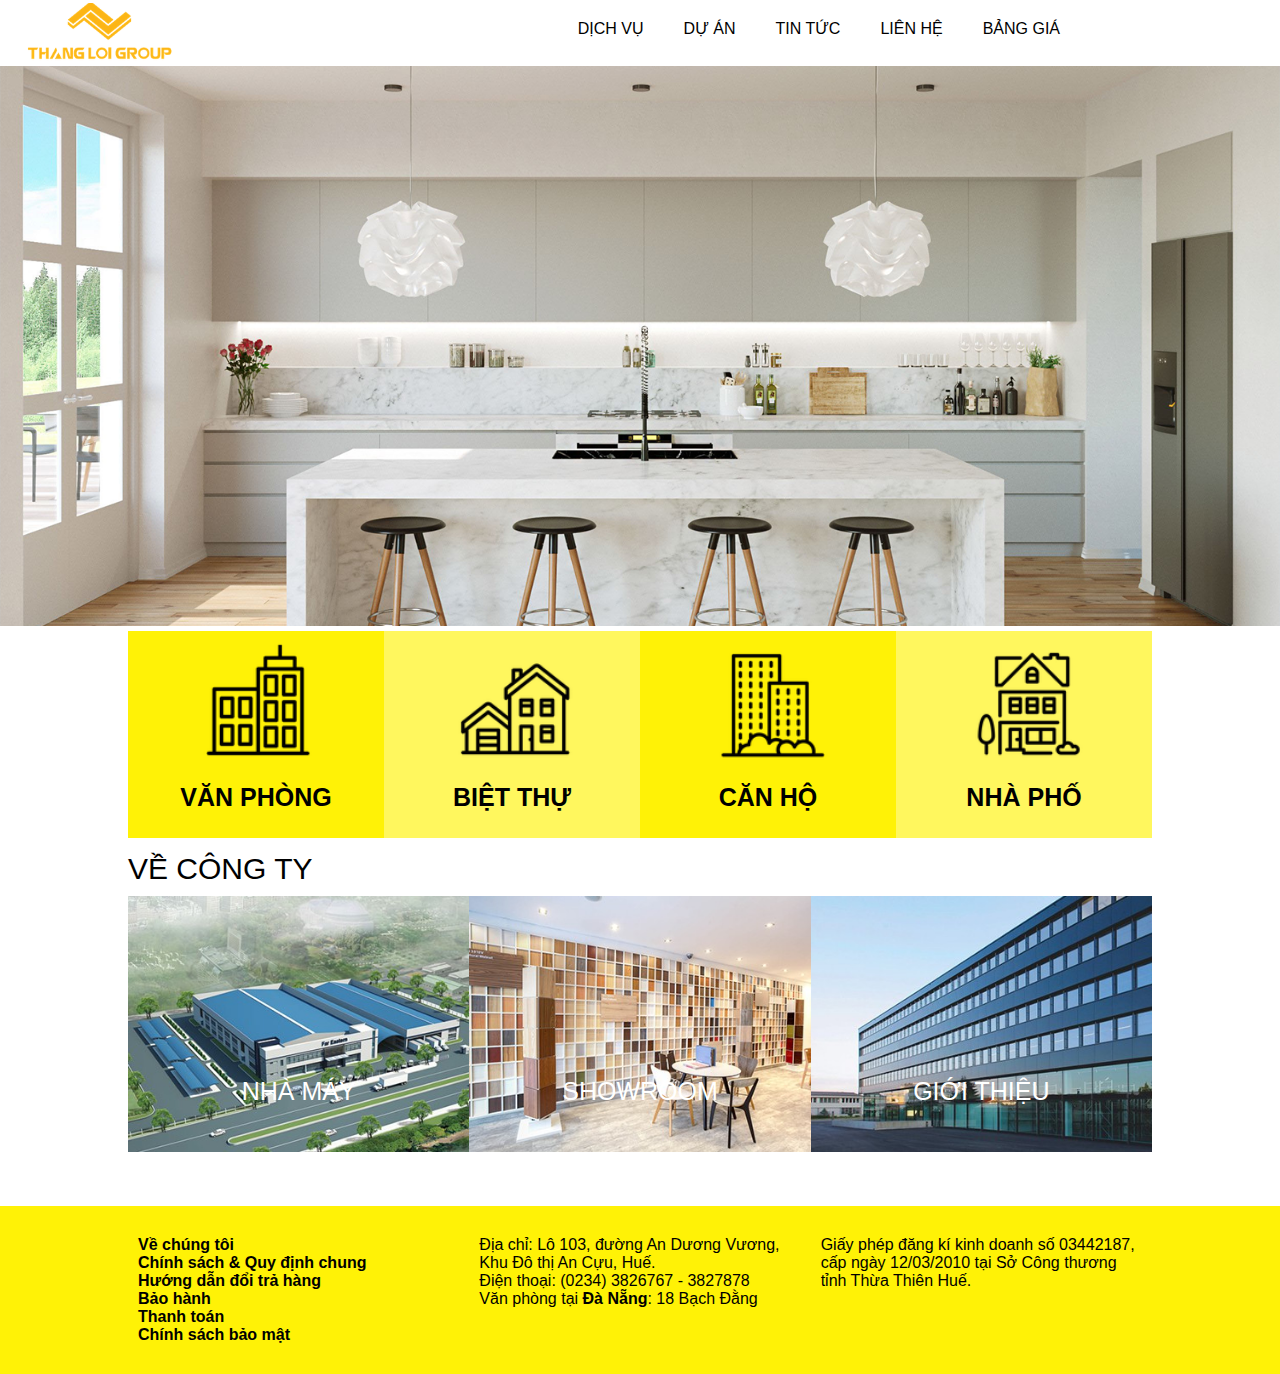
<file: BaiThucHanh_01/index.html>
<!DOCTYPE html>
<html>
    <head>
        <title>Thắng Lợi Group</title>
        <link rel="stylesheet" href="./css/base.css"/>
    </head>
    <body>
        <div class="header">
            <div class="container">
                <div class="logo"><img src="./images/logo.png" alt=""></div>
            </div>
            <ul class="navigation">
                <li class="items">DỊCH VỤ</li>
                <li class="items">DỰ ÁN</li>
                <li class="items">TIN TỨC</li>
                <li class="items">LIÊN HỆ</li>
                <li class="items">BẢNG GIÁ</li>
            </ul>
        </div>
        <div class="banner"><img class="banner-img" src="./images/banner.png" alt=""></div>
        <div class="content">
            <ul class="items2">
                <li class="items-child"><div class="text-1">VĂN PHÒNG</div><img src="./images/van-phong.png" alt=""></li>
                <li class="items-child"><div class="text-1">BIỆT THỰ</div><img src="./images/biet-thu.png" alt=""></li>
                <li class="items-child"><div class="text-1">CĂN HỘ</div><img src="./images/can-ho.png" alt=""></li>
                <li class="items-child"><div class="text-1">NHÀ PHỐ</div><img src="./images/nha-pho.png" alt=""></li>
            </ul>
            <div class="text">VỀ CÔNG TY</div>
            <ul class="items2">
                <li class="items-child"><div class="text-2">NHÀ MÁY</div><img src="./images/nha-may.jpg" alt=""></li>
                <li class="items-child"><div class="text-2">SHOWROOM</div><img src="./images/showroom.jpg" alt=""></li>
                <li class="items-child"><div class="text-2">GIỚI THIỆU</div><img src="./images/gioi-thieu.jpg" alt=""></li>
            </ul>
        </div>
        <div class="footer">
            <div class="footer-items">
                <div class="footer-items-child">
                    <ul class="f-items">
                        <li><b>Về chúng tôi</b></li>
                        <li><b>Chính sách & Quy định chung</b></li>
                        <li><b>Hướng dẫn đổi trả hàng</b></li>
                        <li><b>Bảo hành</b></li>
                        <li><b>Thanh toán</b></li>
                        <li><b>Chính sách bảo mật</b></li>
                    </ul>
                    <ul class="f-items">
                        <li>Địa chỉ: Lô 103, đường An Dương Vương,</li>
                        <li>Khu Đô thị An Cựu, Huế.</li>
                        <li>Điện thoại: (0234) 3826767 - 3827878</li>
                        <li>Văn phòng tại <b>Đà Nẵng</b>: 18 Bạch Đằng</li>
                    </ul>
                    <div class="f-items">
                        <ul>
                            <li>Giấy phép đăng kí kinh doanh số 03442187,</li>
                            <li>cấp ngày 12/03/2010 tại Sở Công thương </li>
                            <li>tỉnh Thừa Thiên Huế.</li>
                        </ul>
                    </div>
                </div>
            </div>
        </div>
    </body>
</html>
</file>
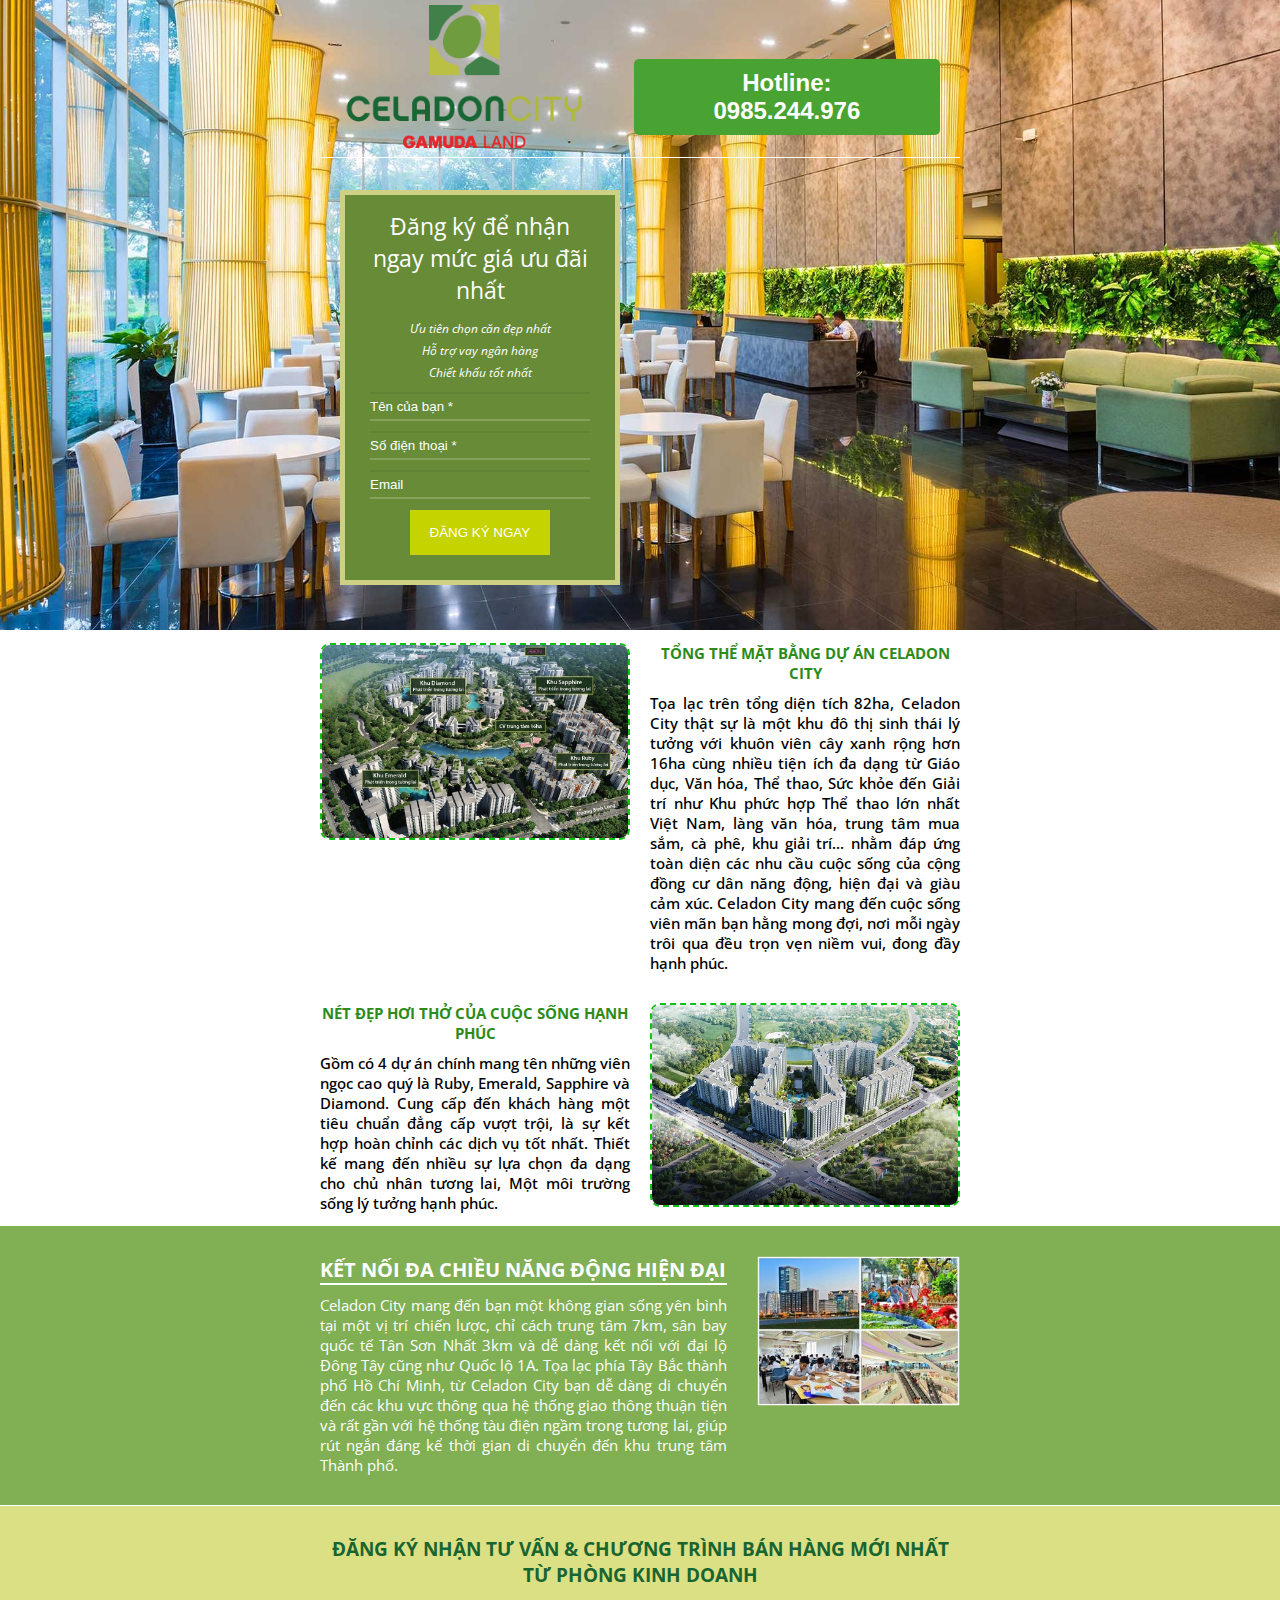
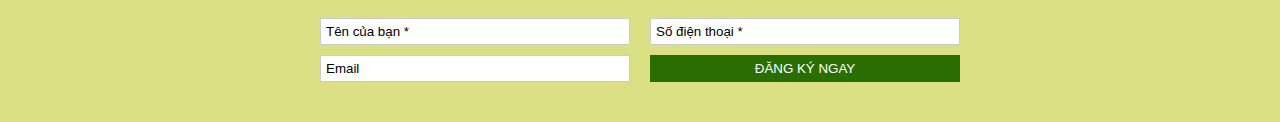
<file: BaiThucHanh_02/index.html>
<!DOCTYPE html>
<html lang="en">
<head>
    <meta charset="UTF-8">
    <meta http-equiv="X-UA-Compatible" content="IE=edge">
    <meta name="viewport" content="width=device-width, initial-scale=1.0">
    <link href="https://fonts.googleapis.com/css2?family=Open+Sans:wght@300;400;500;600;700;800&display=swap" rel="stylesheet">
    <link rel="stylesheet" href="./css/site.css">
    <title>Celadon City</title>
</head>
<body>
    <div class="container">
        <div class="login">
            <ul class="logo-hotline">
                <li><img class="logo-img" src="./images/logo.png" alt=""></li>
                <li><button class="hotline">Hotline: 0985.244.976</button></li>
            </ul>
            <div class="sub">
                <div class="sub-items">
                    <p class="header-sub">Đăng ký để nhận ngay mức giá ưu đãi nhất</p>
                    <i class="text-sub">Ưu tiên chọn căn đẹp nhất</i>
                    <i class="text-sub">Hỗ trợ vay ngân hàng</i>
                    <i class="text-sub">Chiết khấu tốt nhất</i>
                    <div class="input-text">
                        <input class="input-items" type="text" name="" id="" placeholder="Tên của bạn *">
                        <input class="input-items" type="text" name="" id="" placeholder="Số điện thoại *">
                        <input class="input-items" type="email" name="" id="" placeholder="Email">
                        <button class="sub-footer" type="submit">ĐĂNG KÝ NGAY</button>
                    </div>
                </div>
            </div>
        </div>
    </div>

    <div class="cotnent">
        <div class="layout-1">
            <div class="content-items content-img-1"><img class="content-img full-img" src="./images/image-1.jpg" alt=""></div>
            <div class="content-items content-text-1">
                <p class="header-text-content">TỔNG THỂ MẶT BẰNG DỰ ÁN CELADON CITY</p>
                <p class="text-content">Tọa lạc trên tổng diện tích 82ha, Celadon City thật sự 
                    là một khu đô thị sinh thái lý tưởng với khuôn viên cây xanh 
                    rộng hơn 16ha cùng nhiều tiện ích đa dạng từ Giáo dục, 
                    Văn hóa, Thể thao, Sức khỏe đến Giải trí như Khu phức hợp 
                    Thể thao lớn nhất Việt Nam, làng văn hóa, trung tâm mua sắm, 
                    cà phê, khu giải trí… nhằm đáp ứng toàn diện các nhu cầu cuộc 
                    sống của cộng đồng cư dân năng động, hiện đại và giàu cảm xúc. 
                    Celadon City mang đến cuộc sống viên mãn bạn hằng mong đợi, 
                    nơi mỗi ngày trôi qua đều trọn vẹn niềm vui, đong đầy hạnh phúc.</p>
            </div>
        </div>
        <div class="layout-2">
            <div class="content-items content-text-2">
                <p class="header-text-content">NÉT ĐẸP HƠI THỞ CỦA CUỘC SỐNG HẠNH PHÚC</p>
                <p class="text-content">Gồm có 4 dự án chính mang tên những viên ngọc cao quý là Ruby,
                    Emerald, Sapphire và Diamond. Cung cấp đến khách hàng một 
                    tiêu chuẩn đẳng cấp vượt trội, là sự kết hợp hoàn chỉnh các dịch vụ tốt nhất. 
                    Thiết kế mang đến nhiều sự lựa chọn đa dạng cho chủ nhân tương lai,
                    Một môi trường sống lý tưởng hạnh phúc.</p>
            </div>
            <div class="content-items content-img-2"><img class="content-img full-img" src="./images/image-2.jpg" alt=""></div>
        </div>
    </div>

    <div class="cotnent-2">
        <div class="layout-3">
            <div class="items-left">
                <p class="header-text-content-2">KẾT NỐI ĐA CHIỀU NĂNG ĐỘNG HIỆN ĐẠI</p>
                <p class="text-content-2">Celadon City mang đến bạn một không gian sống yên bình tại một vị trí
                    chiến lược, chỉ cách trung tâm 7km, sân bay quốc tế Tân Sơn Nhất 3km và
                    dễ dàng kết nối với đại lộ Đông Tây cũng như Quốc lộ 1A. Tọa lạc phía 
                    Tây Bắc thành phố Hồ Chí Minh, từ Celadon City bạn dễ dàng di chuyển 
                    đến các khu vực thông qua hệ thống giao thông thuận tiện và rất
                    gần với hệ thống tàu điện ngầm trong tương lai, giúp rút ngắn đáng kể thời
                    gian di chuyển đến khu trung tâm Thành phố.</p>
            </div>
            <div class="items-right">
                <img class="full-img" src="./images/image-3.jpg" alt="">
            </div>
        </div>
    </div>

    <div class="footer">
        <div class="layout-4">
            <div class="footer-header">ĐĂNG KÝ NHẬN TƯ VẤN & CHƯƠNG TRÌNH BÁN HÀNG MỚI NHẤT TỪ PHÒNG KINH DOANH</div>
            <div class="footer-input-1">
                <div class="footer-items-1"><input class="footer-items full-img" type="text" name="" id="" placeholder="Tên của bạn *"></div>
                <div class="footer-items-2"><input class="footer-items full-img" type="text" name="" id="" placeholder="Số điện thoại *"></div>
            </div>
            <div class="footer-input-2">
                <div class="footer-items-1"><input class="footer-items full-img" type="email" name="" id="" placeholder="Email"></div>
                <div class="footer-items-2"><button class="footer-btn footer-items full-img" type="submit">ĐĂNG KÝ NGAY</button></div>
            </div>
        </div>
    </div>
</body>
</html>
</file>
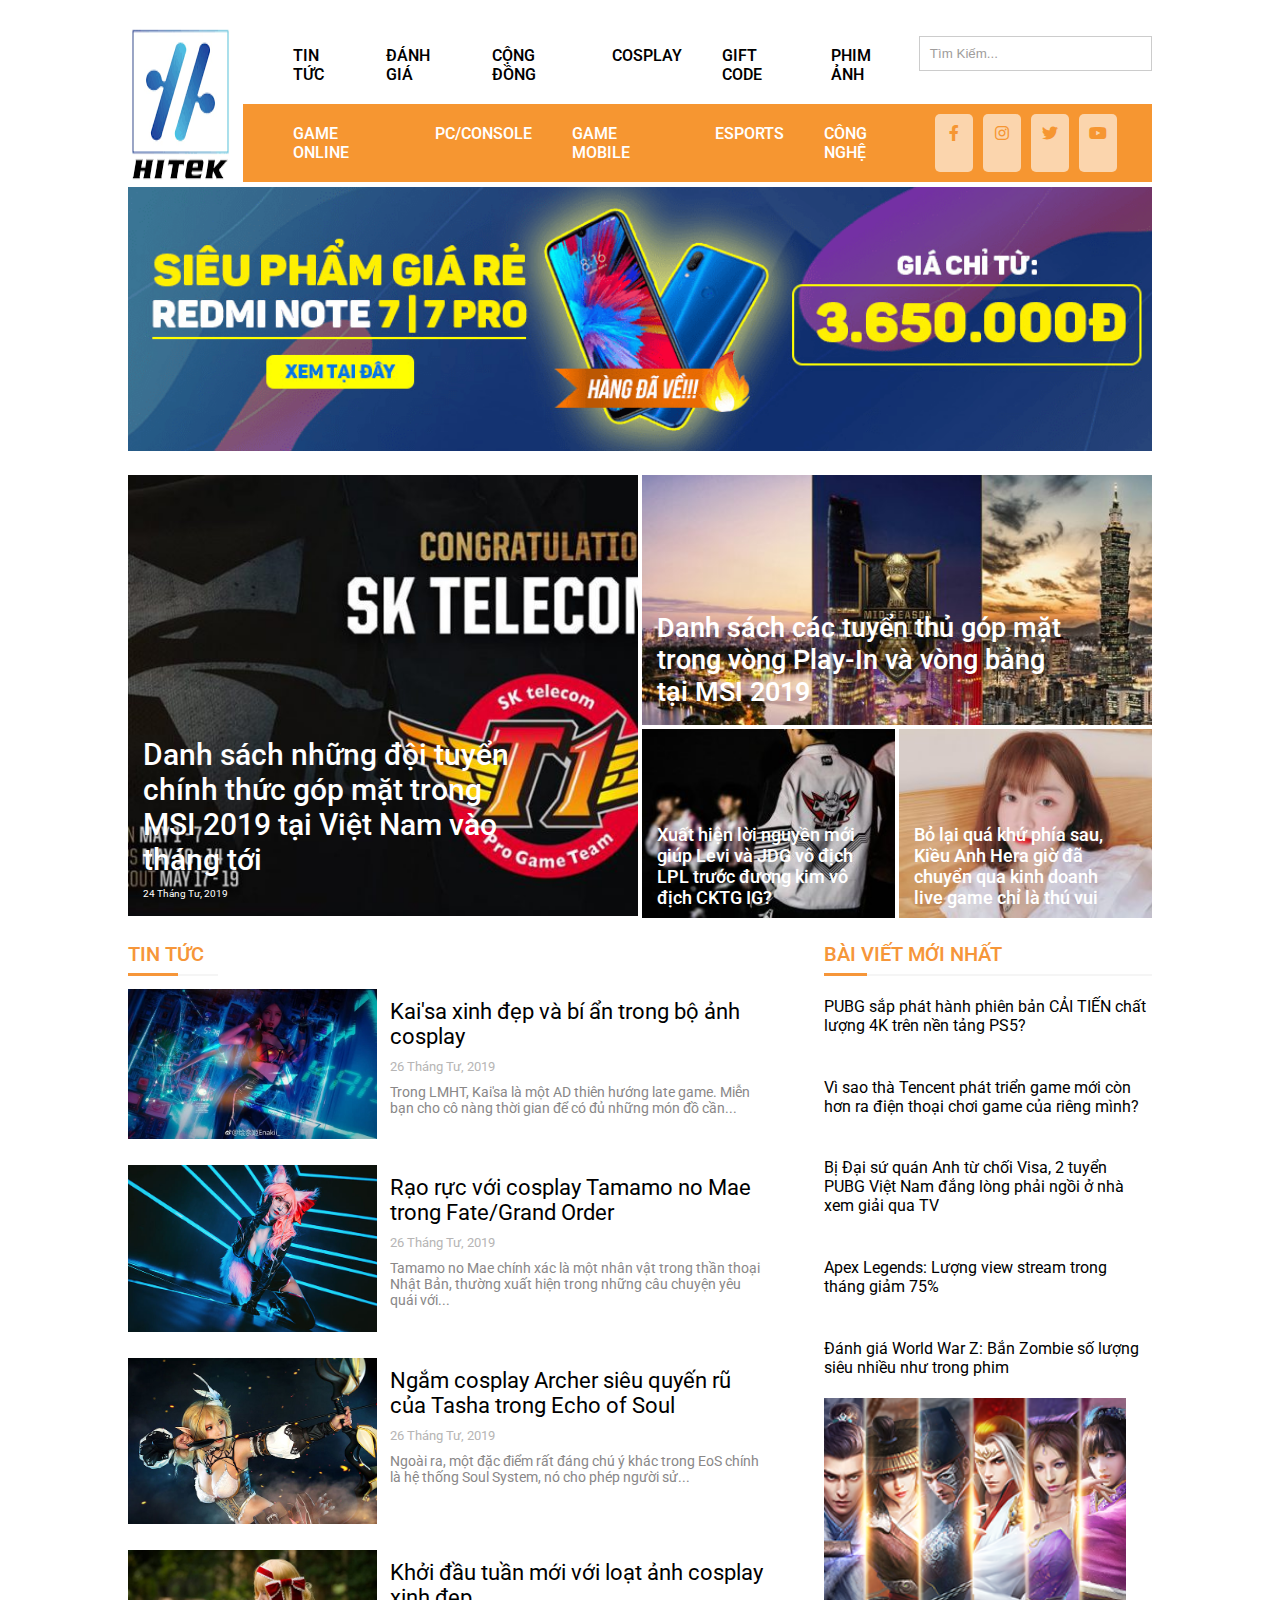
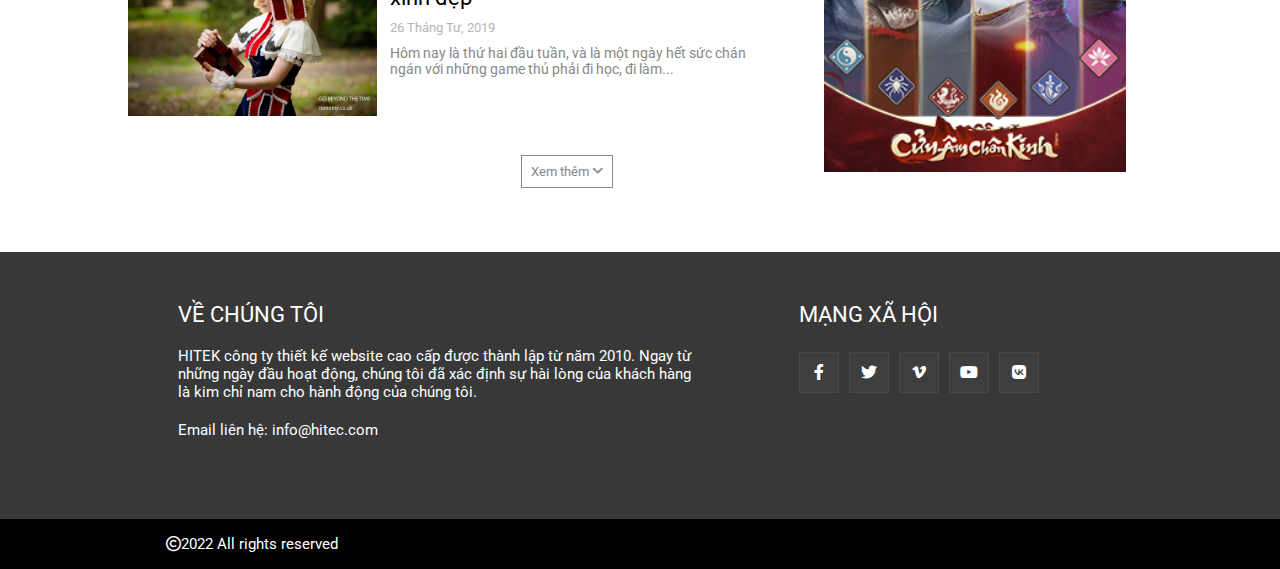
<file: BaiThucHanh_04/index.html>
<!DOCTYPE html>
<html lang="en">
<head>
    <meta charset="UTF-8">
    <meta http-equiv="X-UA-Compatible" content="IE=edge">
    <meta name="viewport" content="width=device-width, initial-scale=1.0">
    <link href="https://fonts.googleapis.com/css2?family=Roboto:wght@100;300;400;500;700&display=swap" rel="stylesheet">
    <link rel="stylesheet" href="./fontawesome-free-6.4.0-web/css/all.min.css">
    <link rel="stylesheet" href="./style.css">
    <title>HITEK</title>
</head>
<body>
    <div class="container">
        <div class="container-header">
            <img src="./images/logo.png" alt="">
            <div class="header-right">
                <div class="headers headers-1">
                    <ul class="navigation">
                        <li class="items-text">TIN TỨC</li>
                        <li class="items-text">ĐÁNH GIÁ</li>
                        <li class="items-text">CỘNG ĐỒNG</li>
                        <li class="items-text">COSPLAY</li>
                        <li class="items-text">GIFT CODE</li>
                        <li class="items-text">PHIM ẢNH</li>
                    </ul>
                    <input class="navigation-input" type="text" name="" id="" placeholder="Tìm Kiếm...">
                </div>
                <div class="headers headers-2">
                    <ul class="navigation">
                        <li class="items-text">GAME ONLINE</li>
                        <li class="items-text">PC/CONSOLE</li>
                        <li class="items-text">GAME MOBILE</li>
                        <li class="items-text">ESPORTS</li>
                        <li class="items-text">CÔNG NGHỆ</li>
                    </ul>
                    <ul class="navigation nav-icon">
                        <li class="items-icon"><i class="fa-brands fa-facebook-f"></i></li>
                        <li class="items-icon"><i class="fa-brands fa-instagram"></i></li>
                        <li class="items-icon"><i class="fa-brands fa-twitter"></i></li>
                        <li class="items-icon"><i class="fa-brands fa-youtube"></i></li>
                    </ul>
                </div>
            </div>
        </div>

        <img class="banner-redmi full-img" src="./images/banner-redmi-note7.png" alt="">

        <div class="news flex">
            <div class="flex-1 po-re">
                <img class="full-img" src="./images/msi-2019.jpg" alt="">
                <p class="text-1-1 text po-ab">Danh sách những đội tuyển chính thức góp mặt trong MSI 2019 tại Việt Nam vào tháng tới</p>
                <p class="text-1-2 text po-ab">24 Tháng Tư, 2019</p>
            </div>
            <div class="flex-1 m-l-4">
                <div class="po-re">
                    <img class="full-img" src="./images/msi-2019-players.jpg" alt="">
                    <p class="text-2 text po-ab">Danh sách các tuyển thủ góp mặt trong vòng Play-In và vòng bảng tại MSI 2019</p>
                </div>
                <div class="flex">
                    <div class="flex-1 po-re">
                        <img class="full-img" src="./images/levi-jdk.jpg" alt="">
                        <p class="text-3 text po-ab">Xuất hiện lời nguyền mới giúp Levi và JDG vô địch LPL trước đương kim vô địch CKTG IG?</p>
                    </div>
                    <div class="flex-1 m-l-4 po-re">
                        <img class="full-img" src="./images/kieu-anh-hera.jpg" alt="">
                        <p class="text-4 text po-ab">Bỏ lại quá khứ phía sau, Kiều Anh Hera giờ đã chuyển qua kinh doanh live game chỉ là thú vui</p>
                    </div>
                </div>
            </div>
        </div>

        <div class="content flex">
            <div class="content-1 flex-2">
                <div class="header-content-1">TIN TỨC</div>
                <ul>
                    <li class="items-content-1 flex">
                        <img class="img-content" src="./images/kaisa.jpg" alt="">
                        <div class="text-content">
                            <h4 class="text-top">Kai'sa xinh đẹp và bí ẩn trong bộ ảnh cosplay</h4>
                            <p class="text-center">26 Tháng Tư, 2019</p>
                            <p class="text-bottom">Trong LMHT, Kai'sa là một AD thiên hướng late game. Miễn bạn cho cô nàng thời gian để có đủ những món đồ cần...</p>
                        </div>
                    </li>
                    <li class="items-content-1 flex">
                        <img class="img-content" src="./images/tamano.jpg" alt="">
                        <div class="text-content">
                            <h4 class="text-top">Rạo rực với cosplay Tamamo no Mae trong Fate/Grand Order</h4>
                            <p class="text-center">26 Tháng Tư, 2019</p>
                            <p class="text-bottom">Tamamo no Mae chính xác là một nhân vật trong thần thoại Nhật Bản, thường xuất hiện trong những câu chuyện yêu quái với...</p>
                        </div>
                    </li>
                    <li class="items-content-1 flex">
                        <img class="img-content" src="./images/eos-archer.jpg" alt="">
                        <div class="text-content">
                            <h4 class="text-top">Ngắm cosplay Archer siêu quyến rũ của Tasha trong Echo of Soul</h4>
                            <p class="text-center">26 Tháng Tư, 2019</p>
                            <p class="text-bottom">Ngoài ra, một đặc điểm rất đáng chú ý khác trong EoS chính là hệ thống Soul System, nó cho phép người sử...</p>
                        </div>
                    </li>
                    <li class="items-content-1 flex">
                        <img class="img-content" src="./images/beauty-cosplay.jpg" alt="">
                        <div class="text-content">
                            <h4 class="text-top">Khởi đầu tuần mới với loạt ảnh cosplay xinh đẹp</h4>
                            <p class="text-center">26 Tháng Tư, 2019</p>
                            <p class="text-bottom">Hôm nay là thứ hai đầu tuần, và là một ngày hết sức chán ngán với những game thủ phải đi học, đi làm...</p>
                        </div>
                    </li>
                </ul>
                <div class="more">Xem thêm <i class="fa-solid fa-angle-down"></i></div>
            </div>
            <div class="content-2 flex-1">
                <div class="header-content-2">BÀI VIẾT MỚI NHẤT</div>
                <ul class="">
                    <li class="items-content-2">PUBG sắp phát hành phiên bản CẢI TIẾN chất lượng 4K trên nền tảng PS5?</li>
                    <li class="items-content-2">Vì sao thà Tencent phát triển game mới còn hơn ra điện thoại chơi game của riêng mình?</li>
                    <li class="items-content-2">Bị Đại sứ quán Anh từ chối Visa, 2 tuyển PUBG Việt Nam đắng lòng phải ngồi ở nhà xem giải qua TV</li>
                    <li class="items-content-2">Apex Legends: Lượng view stream trong tháng giảm 75%</li>
                    <li class="items-content-2">Đánh giá World War Z: Bắn Zombie số lượng siêu nhiều như trong phim</li>
                </ul>
                <img class="cuu-am-chan-kinh" src="./images/cuu-am-chan-kinh.png" alt="">
            </div>
        </div>
    </div>

    <div class="footer">
        <div class="footer-content flex">
            <div class="flex-2">
                <ul class="footer-text">
                    <li class="footer-text-top-1">VỀ CHÚNG TÔI</li>
                    <li class="footer-text-center">HITEK công ty thiết kế website cao cấp được thành lập từ năm 2010. Ngay từ những ngày đầu hoạt động, chúng tôi đã xác định sự hài lòng của khách hàng là kim chỉ nam cho hành động của chúng tôi.</li>
                    <li class="footer-text-bottom">Email liên hệ: info@hitec.com</li>
                </ul>
            </div>
            <div class="flex-1">
                 <ul>
                    <li class="footer-text-top-2">MẠNG XÃ HỘI</li>
                    <li>
                        <ul class="flex">
                            <li class="footer-icon"><i class="fa-brands fa-facebook-f"></i></li>
                            <li class="footer-icon"><i class="fa-brands fa-twitter"></i></li>
                            <li class="footer-icon"><i class="fa-brands fa-vimeo-v"></i></li>
                            <li class="footer-icon"><i class="fa-brands fa-youtube"></i></li>
                            <li class="footer-icon"><i class="fa-brands fa-vk"></i></li>
                        </ul>
                    </li>
                </ul>
            </div>
        </div>
    </div>
    <div class="copyright"><div class="copyright-l"><i class="fa-regular fa-copyright"></i>2022 All rights reserved</div></div>
</body>
</html>
</file>
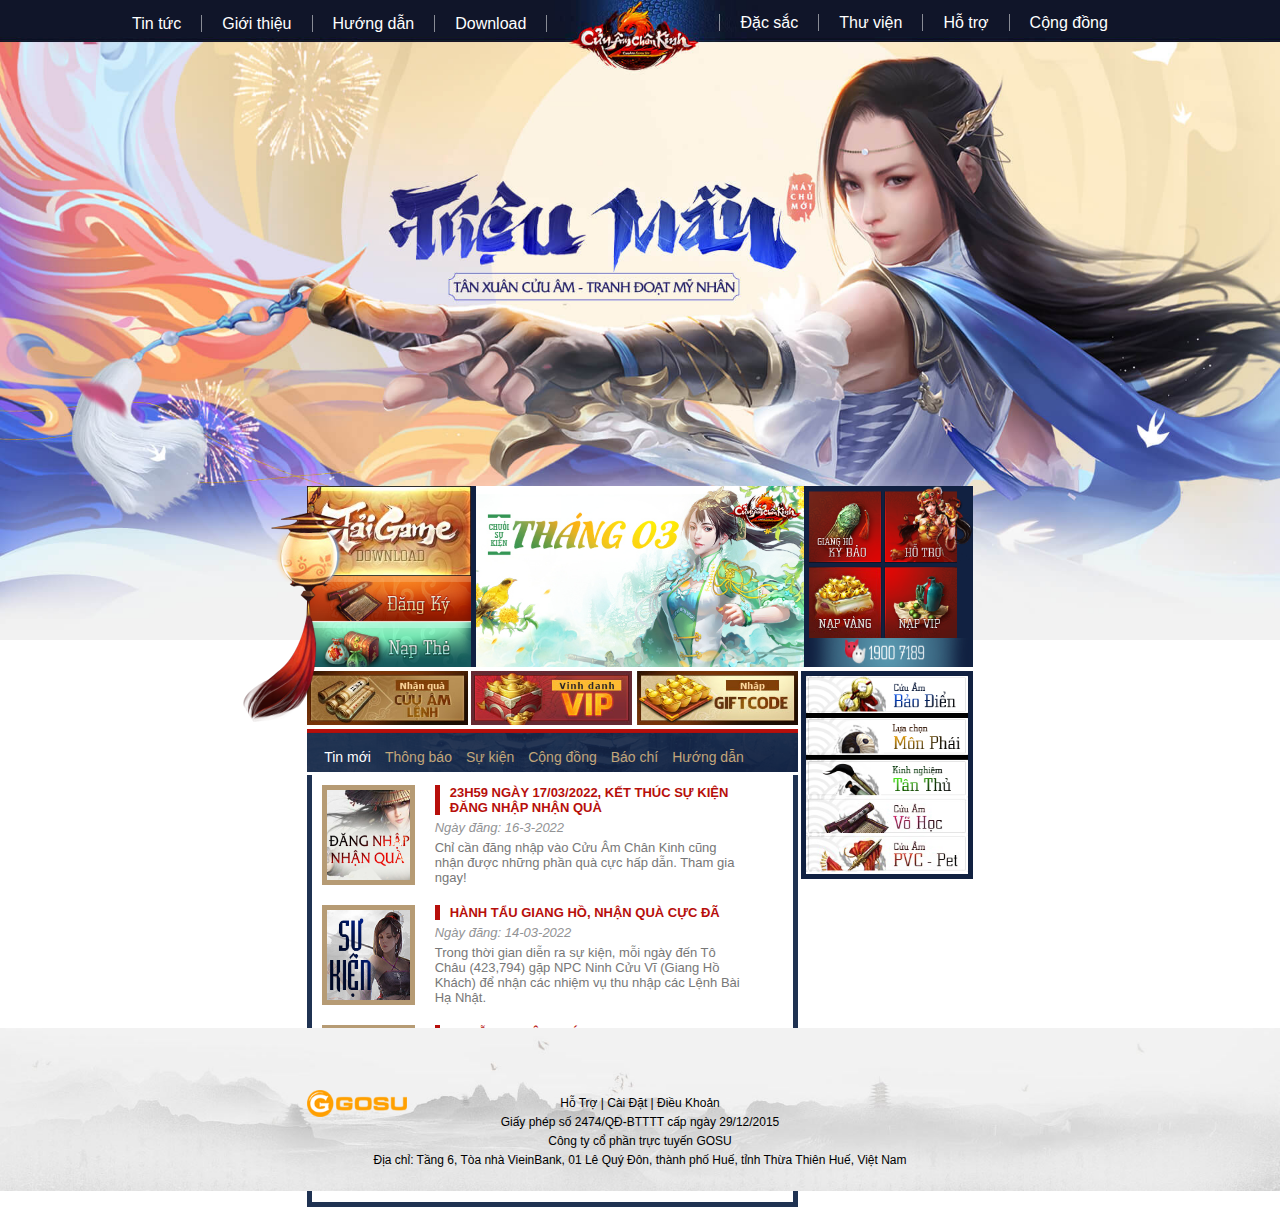
<file: BaiThucHanh_06/index.html>
<!DOCTYPE html>
<html lang="en">
<head>
    <meta charset="UTF-8">
    <meta http-equiv="X-UA-Compatible" content="IE=edge">
    <meta name="viewport" content="width=device-width, initial-scale=1.0">
    <link rel="stylesheet" href="./css/style.css">
    <title>Cửu Âm Chân Kinh - GOSU</title>
</head>
<body>
    <div class="container-top">
        <img class="bg-top" src="./images/bg-top.jpg" alt="">
        <div class="navigation">
            <div class="navigation-flex">
                <ul class="navigation-items navigation-items-1">
                    <li class="items items-1">Tin tức</li>
                    <li class="items items-1">Giới thiệu</li>
                    <li class="items items-1">Hướng dẫn</li>
                    <li class="items items-1">Download</li>
                </ul>
                <ul class="navigation-items navigation-items-2">
                    <li class="items items-2">Đặc sắc</li>
                    <li class="items items-2">Thư viện</li>
                    <li class="items items-2">Hỗ trợ</li>
                    <li class="items items-2">Cộng đồng</li>
                </ul>
            </div>
        </div>

        <img class="long-den" src="./images/long-den.png" alt="">
        <div class="content">
            <div class="content-1">
                <div class="content-slider">
                    <div class="btn-left">
                        <img class="btn-img" src="./images/btn_taigame.jpg" alt="">
                        <img class="btn-img" src="./images/buttons-left.png" alt="">
                    </div>
                    <div class="btn-mid">
                        <img class="btn-mid-img btn-img" src="./images/slider-01.gif" alt="">
                    </div>
                    <div class="btn-right">
                        <img class="btn-img" src="./images/buttons-right.png" alt="">
                        <img class="btn-img" src="./images/hotline.png" alt="">
                    </div>
                </div>
            </div>
    
            <div class="content-2">
                <div class="content-slider content-slider-1">
                    
                        <img class="btn-img" src="./images/cuuamlenh-vip-giftcode.png" alt="">
                    
                    <div class="new-header">
                        <img class="btn-img" src="./images/news-header-bg.png" alt="">
                        <ul class="new-navigation">
                            <li style="color: #fff;" class="new-navigation-items">Tin mới</li>
                            <li class="new-navigation-items">Thông báo</li>
                            <li class="new-navigation-items">Sự kiện</li>
                            <li class="new-navigation-items">Cộng đồng</li>
                            <li class="new-navigation-items">Báo chí</li>
                            <li class="new-navigation-items">Hướng dẫn</li>
                        </ul>
                    </div>
                    <div class="list-event">
                        <ul>
                            <li class="news">
                                <div class="event">
                                    <img class="new-img btn-img" src="./images/news-dang-nhap.jpg" alt="">
                                    <div class="text-event">
                                        <h4 class="text-1">23H59 NGÀY 17/03/2022, KẾT THÚC SỰ KIỆN</h4>
                                        <h4 class="text-1">ĐĂNG NHẬP NHẬN QUÀ</h4>
                                        <i class="text-2">Ngày đăng: 16-3-2022</i>
                                        <p class="text-3">Chỉ cần đăng nhập vào Cửu Âm Chân Kinh cũng nhận được những phần quà cực hấp dẫn. Tham gia ngay!</p>
                                    </div>
                                </div>
                            </li>
                            <li class="news">
                                <div class="event">
                                    <img class="new-img btn-img" src="./images/news-su-kien.jpg" alt="">
                                    <div class="text-event">
                                        <h4 class="text-1">HÀNH TẨU GIANG HỒ, NHẬN QUÀ CỰC ĐÃ</h4>
                                        <i class="text-2">Ngày đăng: 14-03-2022</i>
                                        <p class="text-3">Trong thời gian diễn ra sự kiện, mỗi ngày đến Tô Châu (423,794) gặp NPC Ninh Cửu Vĩ (Giang Hồ Khách) để nhận các nhiệm vụ thu nhập các Lệnh Bài Hạ Nhật.</p>
                                    </div>
                                </div>
                            </li>
                            <li class="news">
                                <div class="event">
                                    <img class="new-img btn-img" src="./images/news-event-thang3.png" alt="">
                                    <div class="text-event">
                                        <h4 class="text-1">CHUỖI SỰ KIỆN THÁNG 03.2022</h4>
                                        <i class="text-2">Ngày đăng: 09-03-2022</i>
                                        <p class="text-3">Chào tháng 03, chắc chắn không thể thiếu một loạt sự kiện hấp dẫn đi kèm. Cùng khám phá nhé.</p>
                                    </div>
                                </div>
                            </li>
                        </ul>
    
                        <div class="btn-event">
                            <ul class="btn-list">
                                <li class="btn-list-items"><a href="#">LÊN TRÊN</a></li>
                                <li class="btn-list-items"><a href="#">XEM THÊM</a></li>
                            </ul>
                        </div>
                    </div>
                </div>
    
                <div class="content-slider content-slider-2">
                    
                        <img class="slider-img-right btn-img" src="./images/links-right.png" alt="">
                    
                </div>
            </div>
        </div>

    </div>

    <div class="footer">
        <img class="btn-img" src="./images/bg-bottom.jpg" alt="">
        <div class="footer-items-1"><img class="btn-img" src="./images/gosu-logo.png" alt=""></div>
        <div class="footer-items-2">
            <ul>
                <li class="footer-text">Hỗ Trợ | Cài Đặt | Điều Khoản</li>
                <li class="footer-text">Giấy phép số 2474/QĐ-BTTTT cấp ngày 29/12/2015</li>
                <li class="footer-text">Công ty cổ phần trực tuyến GOSU</li>
                <li class="footer-text">Địa chỉ: Tầng 6, Tòa nhà VieinBank, 01 Lê Quý Đôn, thành phố Huế, tỉnh Thừa Thiên Huế, Việt Nam</li>
            </ul>
        </div>
    </div>
</body>
</html>
</file>
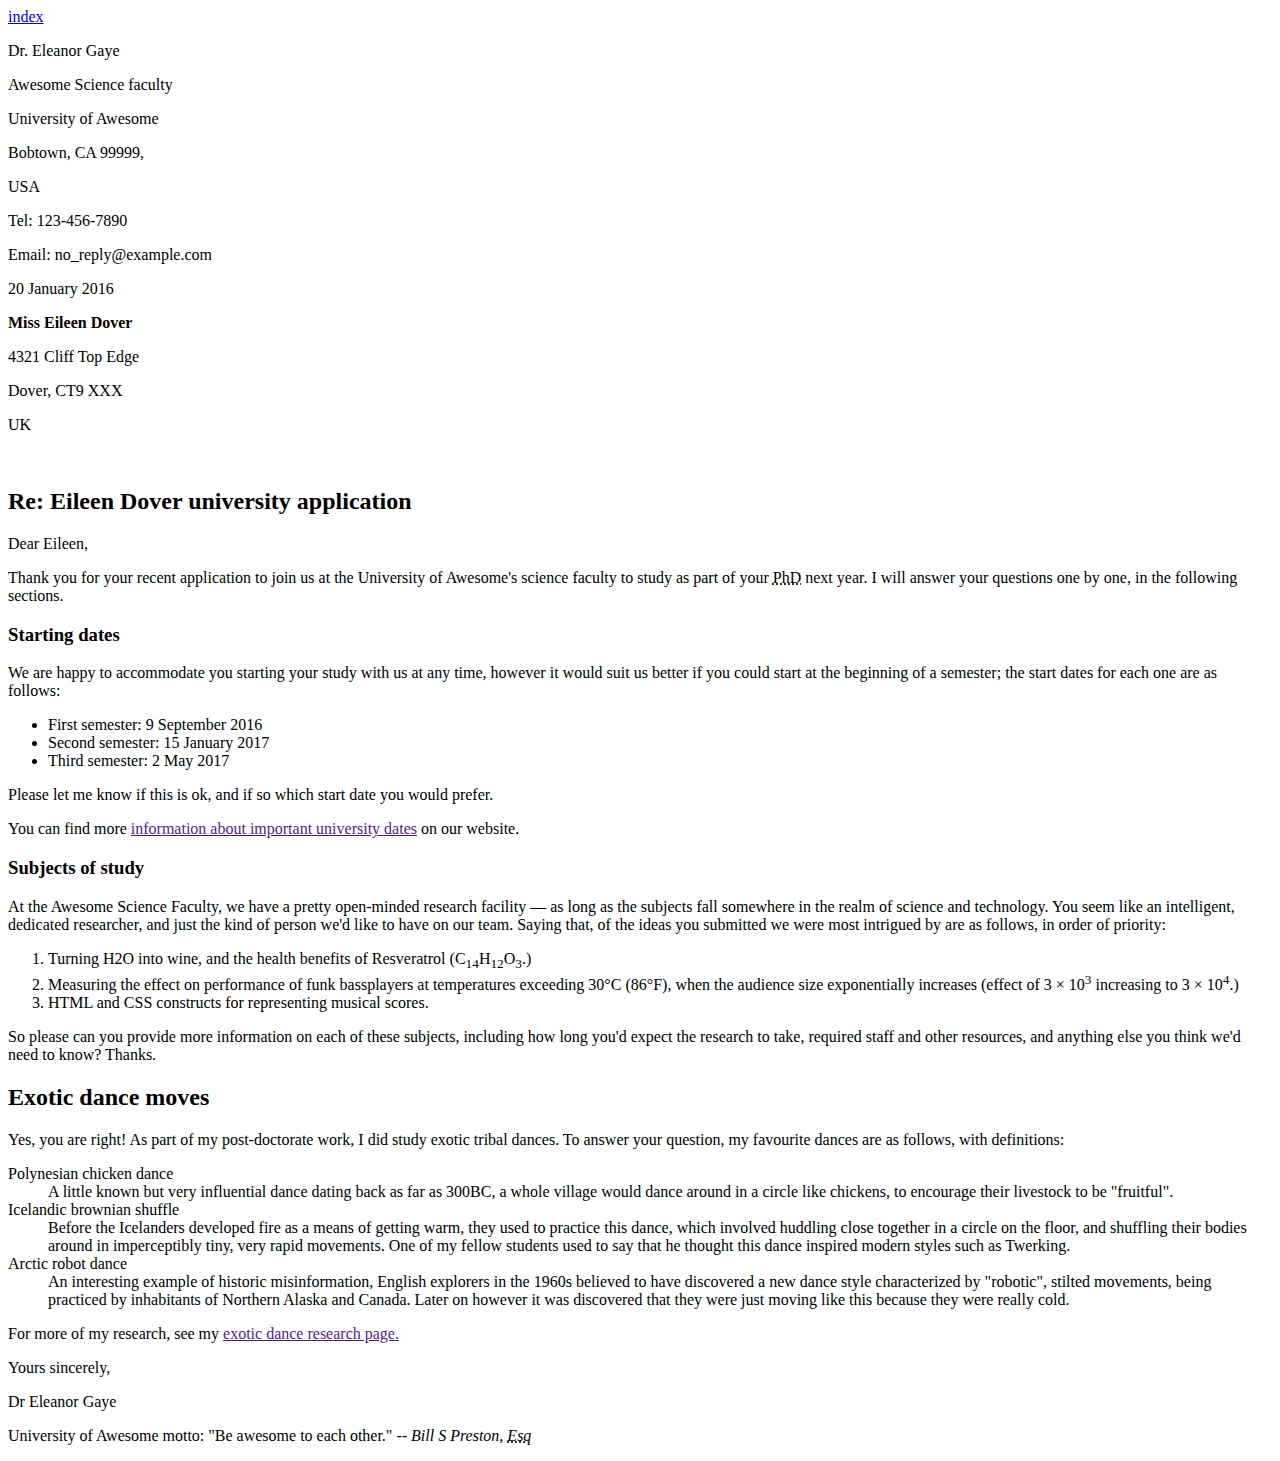
<file: letter.html>
<!DOCTYPE html>
<html lang="en">
<head>
    <meta charset="UTF-8">
    <meta name="viewport" content="width=device-width, initial-scale=1.0">
    <title>list</title>
</head>
<body>
    <a href="index.html">index</a>
    <p>
        <p>Dr. Eleanor Gaye</p>
        <p>Awesome Science faculty</p>
        <p>University of Awesome</p>
        <p>Bobtown, CA 99999,</p>
        <p>USA</p>
        <p>Tel: 123-456-7890</p>
        <p>Email: no_reply@example.com</p>
        
        <p>20 January 2016</p>
        
        <strong>Miss Eileen Dover</h2></strong>
        <p>4321 Cliff Top Edge</p>
        <p>Dover, CT9 XXX</p>
        <p>UK</p> <br>
        
        
       <strong><h2> Re: Eileen Dover university application</h2></strong>
        
        <p>Dear Eileen,</p>
        
        <p>Thank you for your recent application to join us at the University of Awesome's science faculty to study as part of your <abbr title="">PhD</abbr> next year. I will answer your questions one by one, in the following sections.</p>
        
        <strong><h3>Starting dates</h3></strong>
        
        <p>We are happy to accommodate you starting your study with us at any time, however it would suit us better if you could start at the beginning of a semester; the start dates for each one are as follows:</p>
        
        <ul>
            <li>First semester: 9 September 2016</li>
            <li>Second semester: 15 January 2017</li>
            <li>Third semester: 2 May 2017</li>
        </ul>
        
        <p>Please let me know if this is ok, and if so which start date you would prefer.</p>
        
        <p>You can find more <a href="">information about important university dates</a> on our website.</p>
        
        
        <strong><h3>Subjects of study</h3></strong>
        
       <p> At the Awesome Science Faculty, we have a pretty open-minded research facility — as long as the subjects fall somewhere in the realm of science and technology. You seem like an intelligent, dedicated researcher, and just the kind of person we'd like to have on our team. Saying that, of the ideas you submitted we were most intrigued by are as follows, in order of priority:</p>
        
        <ol>
           <li> Turning H2O into wine, and the health benefits of Resveratrol (C<sub>14</sub>H<sub>12</sub>O<sub>3</sub>.)</li>
            <li>Measuring the effect on performance of funk bassplayers at temperatures exceeding 30°C (86°F), when the audience size exponentially increases (effect of 3 × 10<sup>3</sup> increasing to 3 × 10<sup>4</sup>.)</li>
            <li>HTML and CSS constructs for representing musical scores.</li>
        </ol>
        
        <p>So please can you provide more information on each of these subjects, including how long you'd expect the research to take, required staff and other resources, and anything else you think we'd need to know? Thanks.</p>
        
        
        <strong><h2>Exotic dance moves</h2></strong>
        
        <p>Yes, you are right! As part of my post-doctorate work, I did study exotic tribal dances. To answer your question, my favourite dances are as follows, with definitions:</p>
        
        <dl>
            <dt>Polynesian chicken dance</dt>
            <dd>A little known but very influential dance dating back as far as 300BC, a whole village would dance around in a circle like chickens, to encourage their livestock to be "fruitful".</dd>
            <dt>Icelandic brownian shuffle</dt>
            <dd>Before the Icelanders developed fire as a means of getting warm, they used to practice this dance, which involved huddling close together in a circle on the floor, and shuffling their bodies around in imperceptibly tiny, very rapid movements. One of my fellow students used to say that he thought this dance inspired modern styles such as Twerking.</dd>
            <dt>Arctic robot dance</dt>
            <dd>An interesting example of historic misinformation, English explorers in the 1960s believed to have discovered a new dance style characterized by "robotic", stilted movements, being practiced by inhabitants of Northern Alaska and Canada. Later on however it was discovered that they were just moving like this because they were really cold.</dd>
        </dl>
        
        <p>For more of my research, see my <a href="">exotic dance research page.</a></p>
        
        <p>Yours sincerely,</p>
        <p>Dr Eleanor Gaye</p>
        
        <p>University of Awesome motto: "Be awesome to each other."<em> -- Bill S Preston, <abbr title="">Esq</abbr></em></p>
    </p>
    
</body>
</html>
</file>
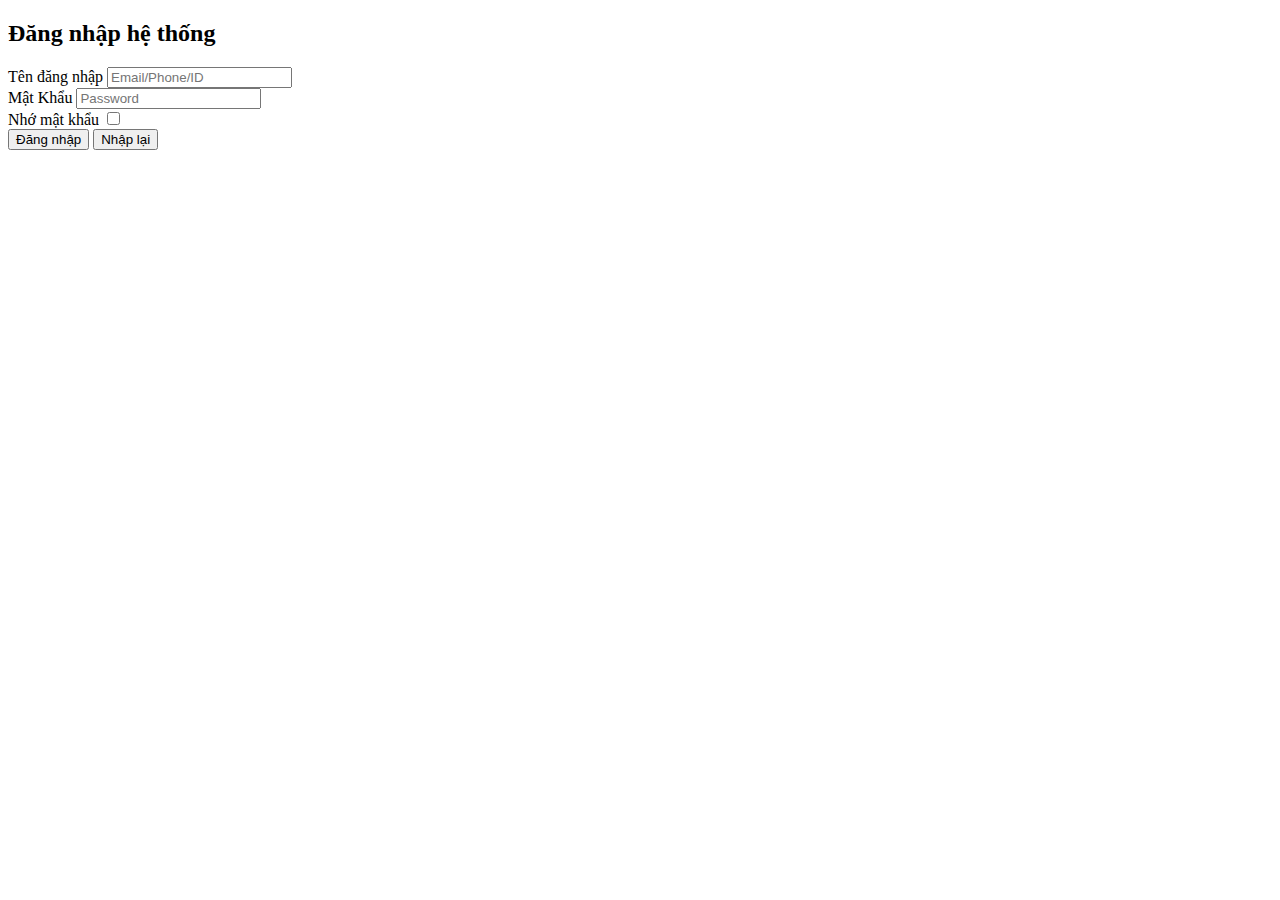
<file: login.html>
<!DOCTYPE html>
<html lang="en">
<head>
    <meta charset="UTF-8">
    <meta http-equiv="X-UA-Compatible" content="IE=edge">
    <meta name="viewport" content="width=device-width, initial-scale=1.0">
    <link href="https://cdn.jsdelivr.net/npm/bootstrap@5.3.0-alpha1/dist/css/bootstrap.min.css" rel="stylesheet" integrity="sha384-GLhlTQ8iRABdZLl6O3oVMWSktQOp6b7In1Zl3/Jr59b6EGGoI1aFkw7cmDA6j6gD" crossorigin="anonymous">
    <title>Đăng nhập hệ thống</title>
</head>
<body>
    <div class="rounded-5 bg-opacity-10 bg-secondary border border-primary m-5 p-5">
        <h2 class="text-center text-primary text-uppercase">Đăng nhập hệ thống</h2>
        <form action="" method="get">
            <div>
                <lable class="form-label" for="Tendangnhap">Tên đăng nhập</lable>
                <input class="form-control" placeholder="Email/Phone/ID" required type="text" name="Tendangnhap" id="Tendangnhap">
            </div>

            <div>
                <label class="form-label" for="matkhau">Mật Khẩu</label>
                <input class="form-control" placeholder="Password" required type="password" name="matkhau" id="matkhau">
            </div>

            <div>
                <label class="form-label" for="nhomatkhau">Nhớ mật khẩu</label>
                <input class="form-check-input" type="checkbox" name="nhomatkhau" id="nhomatkhau">
            </div>

            <div>
                <button class="btn btn-primary" type="submit">Đăng nhập</button>
                <button class="btn btn-outline-danger" type="reset">Nhập lại</button>
            </div>
        </form>
    </div>
</body>
</html>
</file>
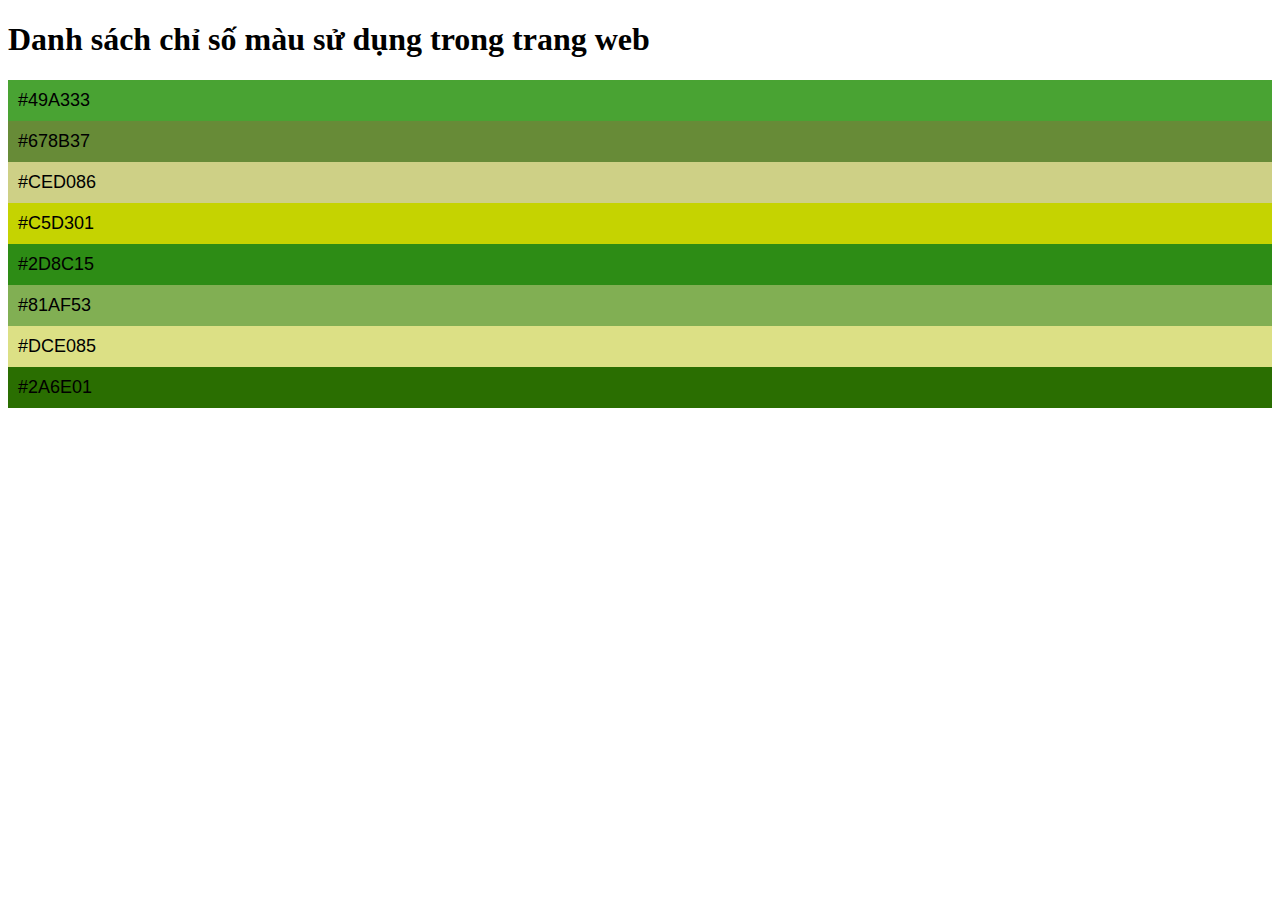
<file: BaiThucHanh_02/Chi-so-mau.html>
<!DOCTYPE html>
<html>
    <head>
        <style>
            div {
                padding: 10px;
                font: 18px "Arial";
            }
        </style>
    </head>
    <body>
        <h1>Danh sách chỉ số màu sử dụng trong trang web</h1>
        <div style="background-color:#49A333">#49A333</div>
        <div style="background-color:#678B37">#678B37</div>
        <div style="background-color:#CED086">#CED086</div>
        <div style="background-color:#C5D301">#C5D301</div>        
        <div style="background-color:#2D8C15">#2D8C15</div>
        <div style="background-color:#81AF53">#81AF53</div>
        <div style="background-color:#DCE085">#DCE085</div>
        <div style="background-color:#2A6E01">#2A6E01</div>
    </body>
</html>
</file>
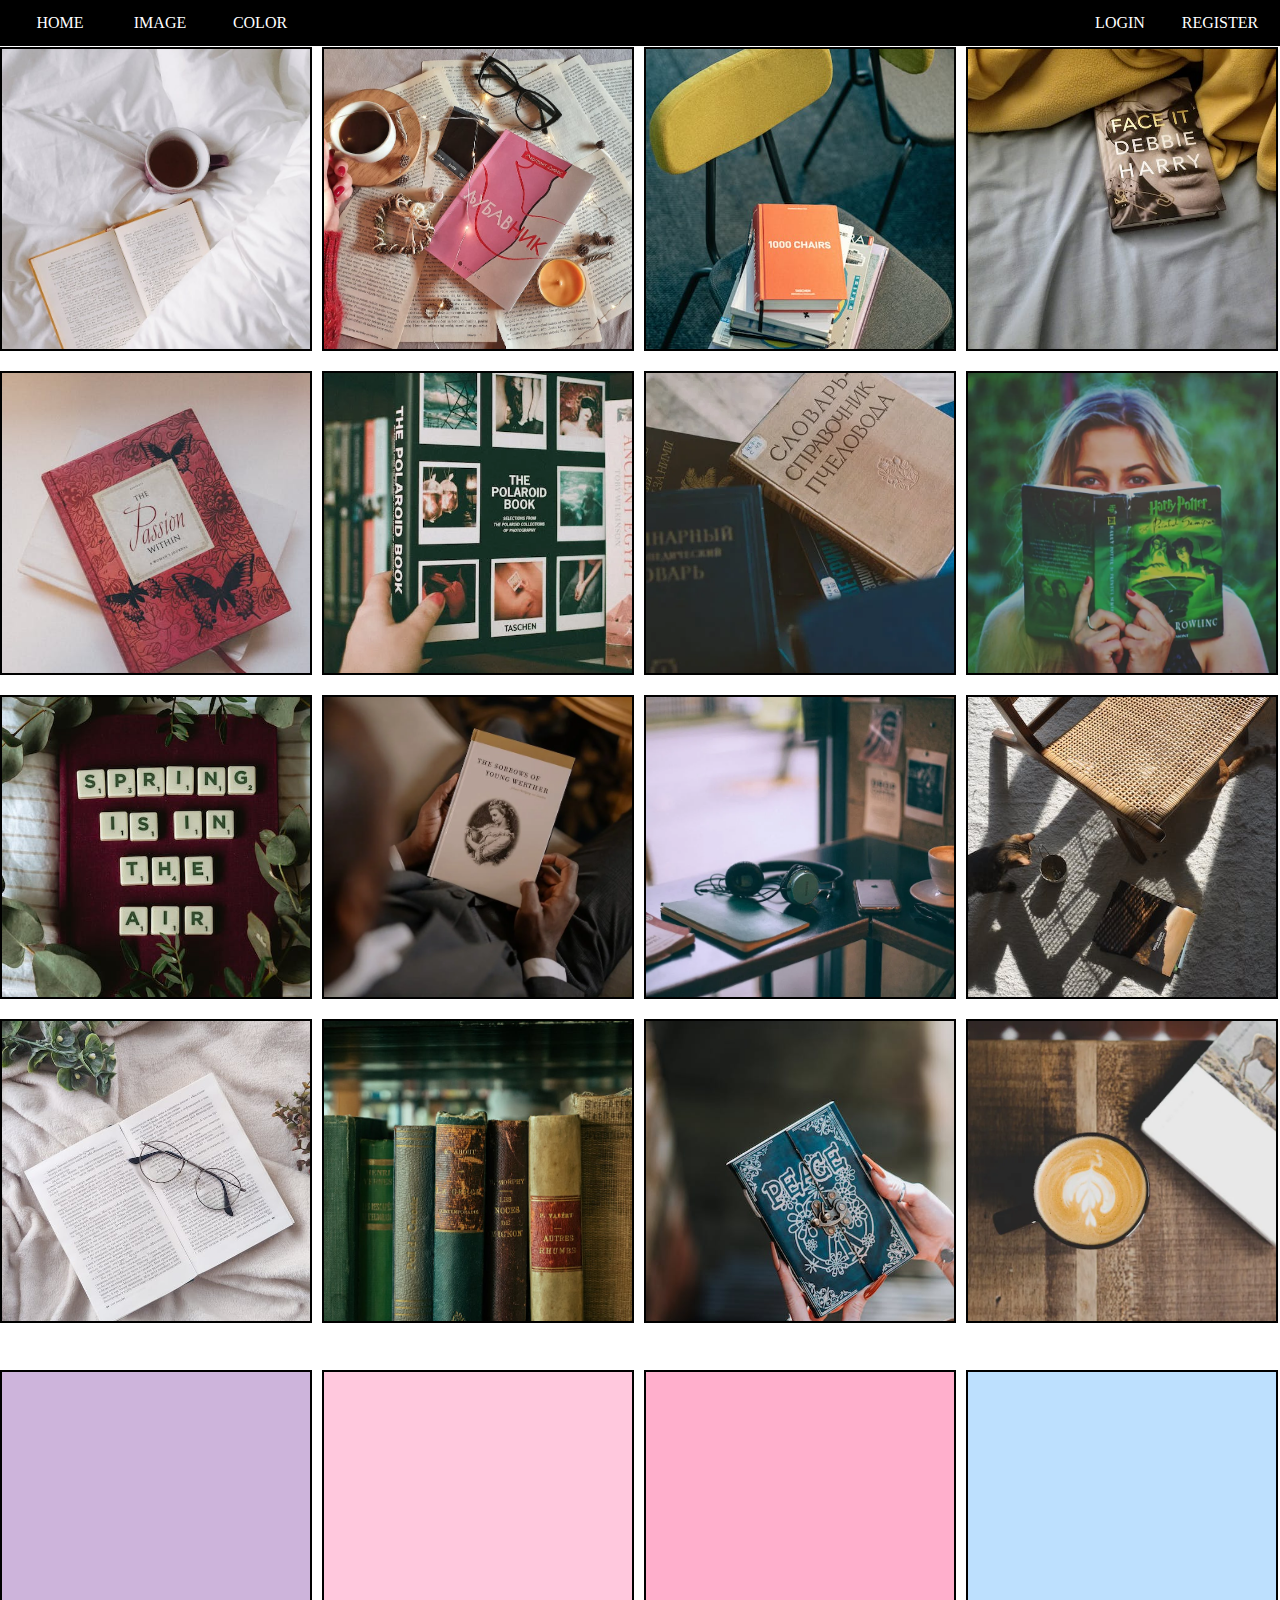
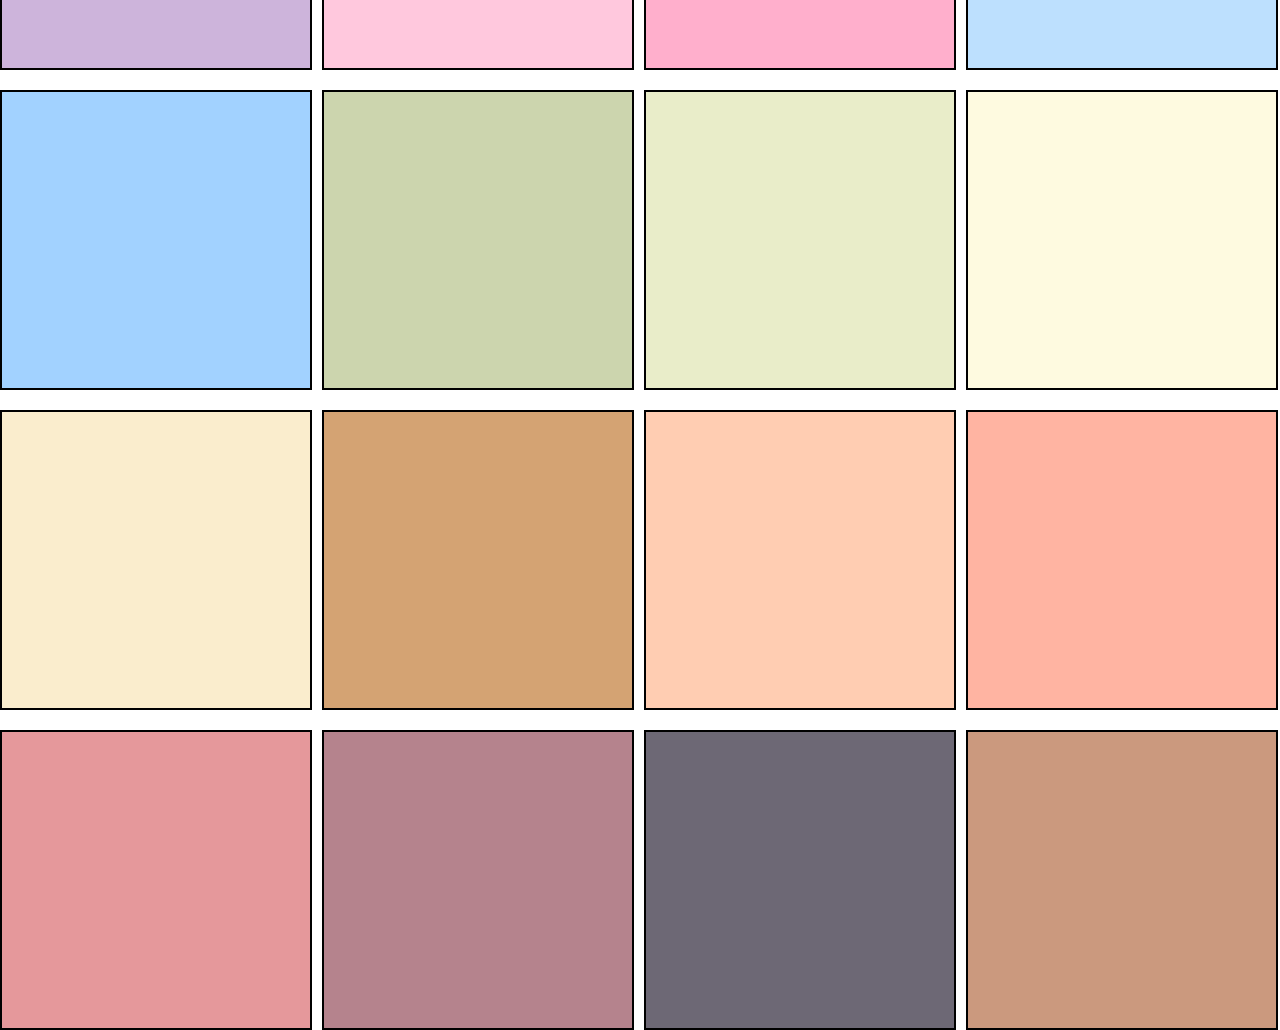
<file: html-git/flex.html>
<!DOCTYPE html>
<html lang="en">
<head>
    <meta charset="UTF-8">
    <meta http-equiv="X-UA-Compatible" content="IE=edge">
    <meta name="viewport" content="width=device-width, initial-scale=1.0">
    <link rel="stylesheet" href="../css-git/flex.css">
    <title>Display flex</title>
</head>
<body>
    <div class="header">
        <ul class="navigation">
            <li><a href="#">HOME</a></li>
            <li><a href="#image-item">IMAGE</a></li>
            <li><a href="#color">COLOR</a></li>
        </ul>
        <ul class="navigation">
            <li><a href="#">LOGIN</a></li>
            <li><a href="#">REGISTER</a></li>
        </ul>
    </div>
    <ul id="image-item" class="container">
        <li class="block">
            <div class="item item-1"></div>
        </li>
        <li class="block">
            <div class="item item-2"></div>
        </li>
        <li class="block">
            <div class="item item-3"></div>
        </li>
        <li class="block">
            <div class="item item-4"></div>
        </li>
        <li class="block">
            <div class="item item-5"></div>
        </li>
        <li class="block">
            <div class="item item-6"></div>
        </li>
        <li class="block">
            <div class="item item-7"></div>
        </li>
        <li class="block">
            <div class="item item-8"></div>
        </li>
        <li class="block">
            <div class="item item-9"></div>
        </li>
        <li class="block">
            <div class="item item-10"></div>
        </li>
        <li class="block">
            <div class="item item-11"></div>
        </li>
        <li class="block">
            <div class="item item-12"></div>
        </li>
        <li class="block">
            <div class="item item-13"></div>
        </li>
        <li class="block">
            <div class="item item-14"></div>
        </li>
        <li class="block">
            <div class="item item-15"></div>
        </li>
        <li class="block">
            <div class="item item-16"></div>
        </li>
    </ul>
    <ul id="color" class="color-item">
        <li style="background-color: #cdb4db; height: 300px; width: calc(calc(100% / 4) - 8px); min-width: 300px; border: 2px solid #000;" class="item"></li>
        <li style="background-color: #ffc8dd; height: 300px; width: calc(calc(100% / 4) - 8px); min-width: 300px; border: 2px solid #000;" class="item"></li>
        <li style="background-color: #ffafcc; height: 300px; width: calc(calc(100% / 4) - 8px); min-width: 300px; border: 2px solid #000;" class="item"></li>
        <li style="background-color: #bde0fe; height: 300px; width: calc(calc(100% / 4) - 8px); min-width: 300px; border: 2px solid #000;" class="item"></li>
        <li style="background-color: #a2d2ff; height: 300px; width: calc(calc(100% / 4) - 8px); min-width: 300px; border: 2px solid #000;" class="item"></li>
        <li style="background-color: #ccd5ae; height: 300px; width: calc(calc(100% / 4) - 8px); min-width: 300px; border: 2px solid #000;" class="item"></li>
        <li style="background-color: #e9edc9; height: 300px; width: calc(calc(100% / 4) - 8px); min-width: 300px; border: 2px solid #000;" class="item"></li>
        <li style="background-color: #fefae0; height: 300px; width: calc(calc(100% / 4) - 8px); min-width: 300px; border: 2px solid #000;" class="item"></li>
        <li style="background-color: #faedcd; height: 300px; width: calc(calc(100% / 4) - 8px); min-width: 300px; border: 2px solid #000;" class="item"></li>
        <li style="background-color: #d4a373; height: 300px; width: calc(calc(100% / 4) - 8px); min-width: 300px; border: 2px solid #000;" class="item"></li>
        <li style="background-color: #ffcdb2; height: 300px; width: calc(calc(100% / 4) - 8px); min-width: 300px; border: 2px solid #000;" class="item"></li>
        <li style="background-color: #ffb4a2; height: 300px; width: calc(calc(100% / 4) - 8px); min-width: 300px; border: 2px solid #000;" class="item"></li>
        <li style="background-color: #e5989b; height: 300px; width: calc(calc(100% / 4) - 8px); min-width: 300px; border: 2px solid #000;" class="item"></li>
        <li style="background-color: #b5838d; height: 300px; width: calc(calc(100% / 4) - 8px); min-width: 300px; border: 2px solid #000;" class="item"></li>
        <li style="background-color: #6d6875; height: 300px; width: calc(calc(100% / 4) - 8px); min-width: 300px; border: 2px solid #000;" class="item"></li>
        <li style="background-color: #cb997e; height: 300px; width: calc(calc(100% / 4) - 8px); min-width: 300px; border: 2px solid #000;" class="item"></li>
    </ul>
</body>
</html>
</file>
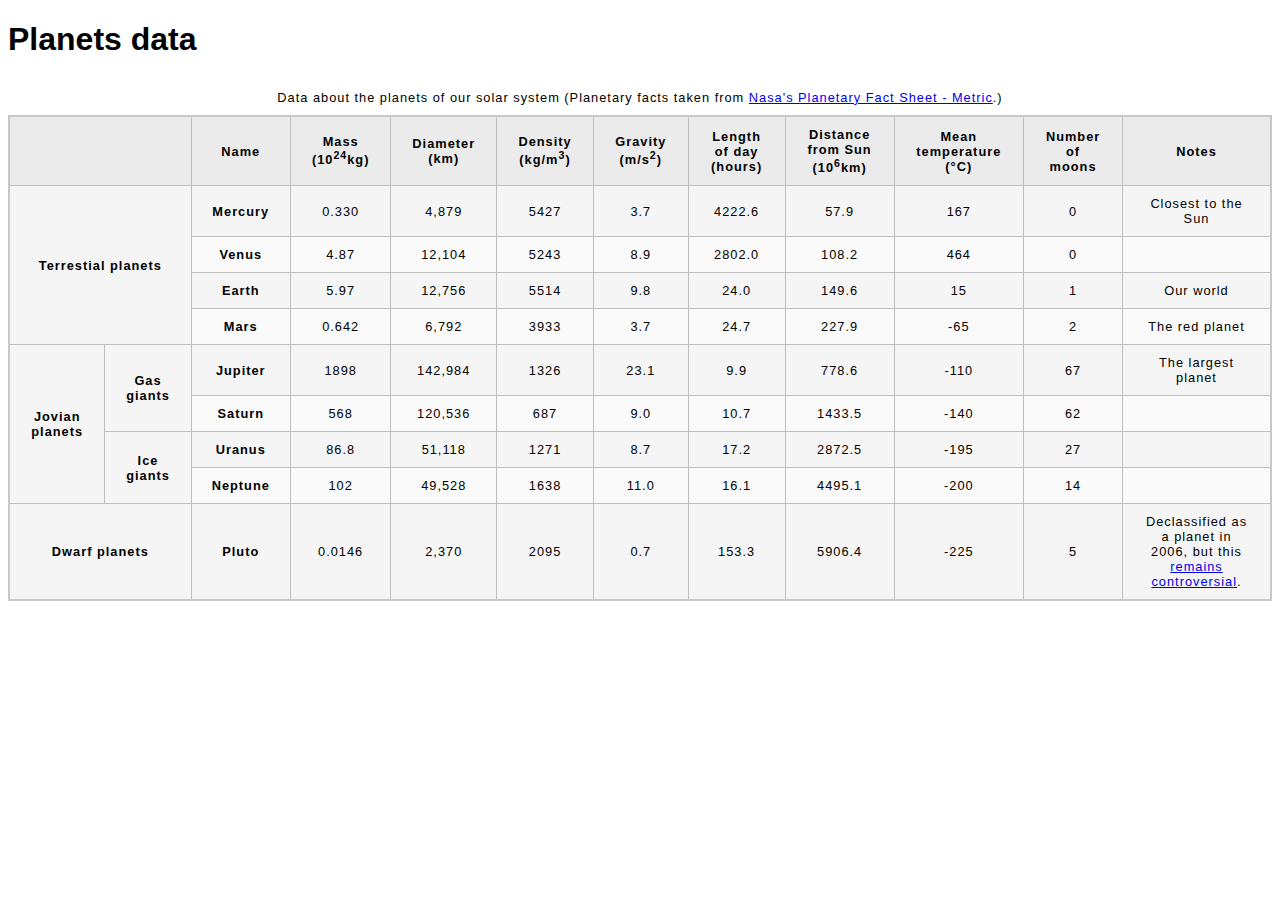
<file: html-git/planets.html>
<!DOCTYPE html>
<html lang="en">
<head>
    <meta charset="UTF-8">
    <meta http-equiv="X-UA-Compatible" content="IE=edge">
    <meta name="viewport" content="width=device-width, initial-scale=1.0">
    <link rel="stylesheet" href="../css-git/minimal-table.css">
    <title>Planets data</title>
</head>
<body>
    <table>
        <h1>Planets data</h1>
        <caption>Data about the planets of our solar system (Planetary facts taken from <a href="http://nssdc.gsfc.nasa.gov/planetary/factsheet/">Nasa's Planetary Fact Sheet - Metric</a>.)</caption>
        <thead>
          <tr>
            <th colspan="2"></th>
            <th><strong>Name</strong></th>
            <th>Mass (10<sup>24</sup>kg)</th>
            <th>Diameter (km)</th>
            <th>Density (kg/m<sup>3</sup>)</th>
            <th>Gravity (m/s<sup>2</sup>)</th>
            <th>Length of day (hours)</th>
            <th>Distance from Sun (10<sup>6</sup>km)</th>
            <th>Mean temperature (°C)</th>
            <th>Number of moons</th>
            <th>Notes</th>
          </tr>
        </thead>
        <tbody>
          <tr>
            <td colspan="2" rowspan="4"><b>Terrestial planets</b></td>
            <td><strong>Mercury</strong></td>
            <td>0.330</td>
            <td>4,879</td>
            <td>5427</td>
            <td>3.7</td>
            <td>4222.6</td>
            <td>57.9</td>
            <td>167</td>
            <td>0</td>
            <td>Closest to the Sun</td>
          </tr>
          <tr>
            <td><strong>Venus</strong></td>
            <td>4.87</td>
            <td>12,104</td>
            <td>5243</td>
            <td>8.9</td>
            <td>2802.0</td>
            <td>108.2</td>
            <td>464</td>
            <td>0</td>
            <td></td>
          </tr>
          <tr>
            <td><strong>Earth</strong></td>
            <td>5.97</td>
            <td>12,756</td>
            <td>5514</td>
            <td>9.8</td>
            <td>24.0</td>
            <td>149.6</td>
            <td>15</td>
            <td>1</td>
            <td>Our world</td>
          </tr>
          <tr>
            <td><strong>Mars</strong></td>
            <td>0.642</td>
            <td>6,792</td>
            <td>3933</td>
            <td>3.7</td>
            <td>24.7</td>
            <td>227.9</td>
            <td>-65</td>
            <td>2</td>
            <td>The red planet</td>
          </tr>
          <tr>
            <td colspan="1" rowspan="4"><b>Jovian planets</b></td>
            <td rowspan="2"><b>Gas giants</b></td>
            <td><strong>Jupiter</strong></td>
            <td>1898</td>
            <td>142,984</td>
            <td>1326</td>
            <td>23.1</td>
            <td>9.9</td>
            <td>778.6</td>
            <td>-110</td>
            <td>67</td>
            <td>The largest planet</td>
          </tr>
          <tr>
            <td><strong>Saturn</strong></td>
            <td>568</td>
            <td>120,536</td>
            <td>687</td>
            <td>9.0</td>
            <td>10.7</td>
            <td>1433.5</td>
            <td>-140</td>
            <td>62</td>
            <td></td>
          </tr>
          <tr>
            <td rowspan="2"><b>Ice giants</b></td>
            <td><strong>Uranus</strong></td>
            <td>86.8</td>
            <td>51,118</td>
            <td>1271</td>
            <td>8.7</td>
            <td>17.2</td>
            <td>2872.5</td>
            <td>-195</td>
            <td>27</td>
            <td></td>
          </tr>
          <tr>
            <td><strong>Neptune</strong></td>
            <td>102</td>
            <td>49,528</td>
            <td>1638</td>
            <td>11.0</td>
            <td>16.1</td>
            <td>4495.1</td>
            <td>-200</td>
            <td>14</td>
            <td></td>
          </tr>
          <tr>
            <td colspan="2"><b>Dwarf planets</b></td>
            <td><strong>Pluto</strong></td>
            <td>0.0146</td>
            <td>2,370</td>
            <td>2095</td>
            <td>0.7</td>
            <td>153.3</td>
            <td>5906.4</td>
            <td>-225</td>
            <td>5</td>
            <td>Declassified as a planet in 2006, but this <a href="http://www.usatoday.com/story/tech/2014/10/02/pluto-planet-solar-system/16578959/">remains controversial</a>.</td>
          </tr>
    </table>
</body>
</html>
</file>
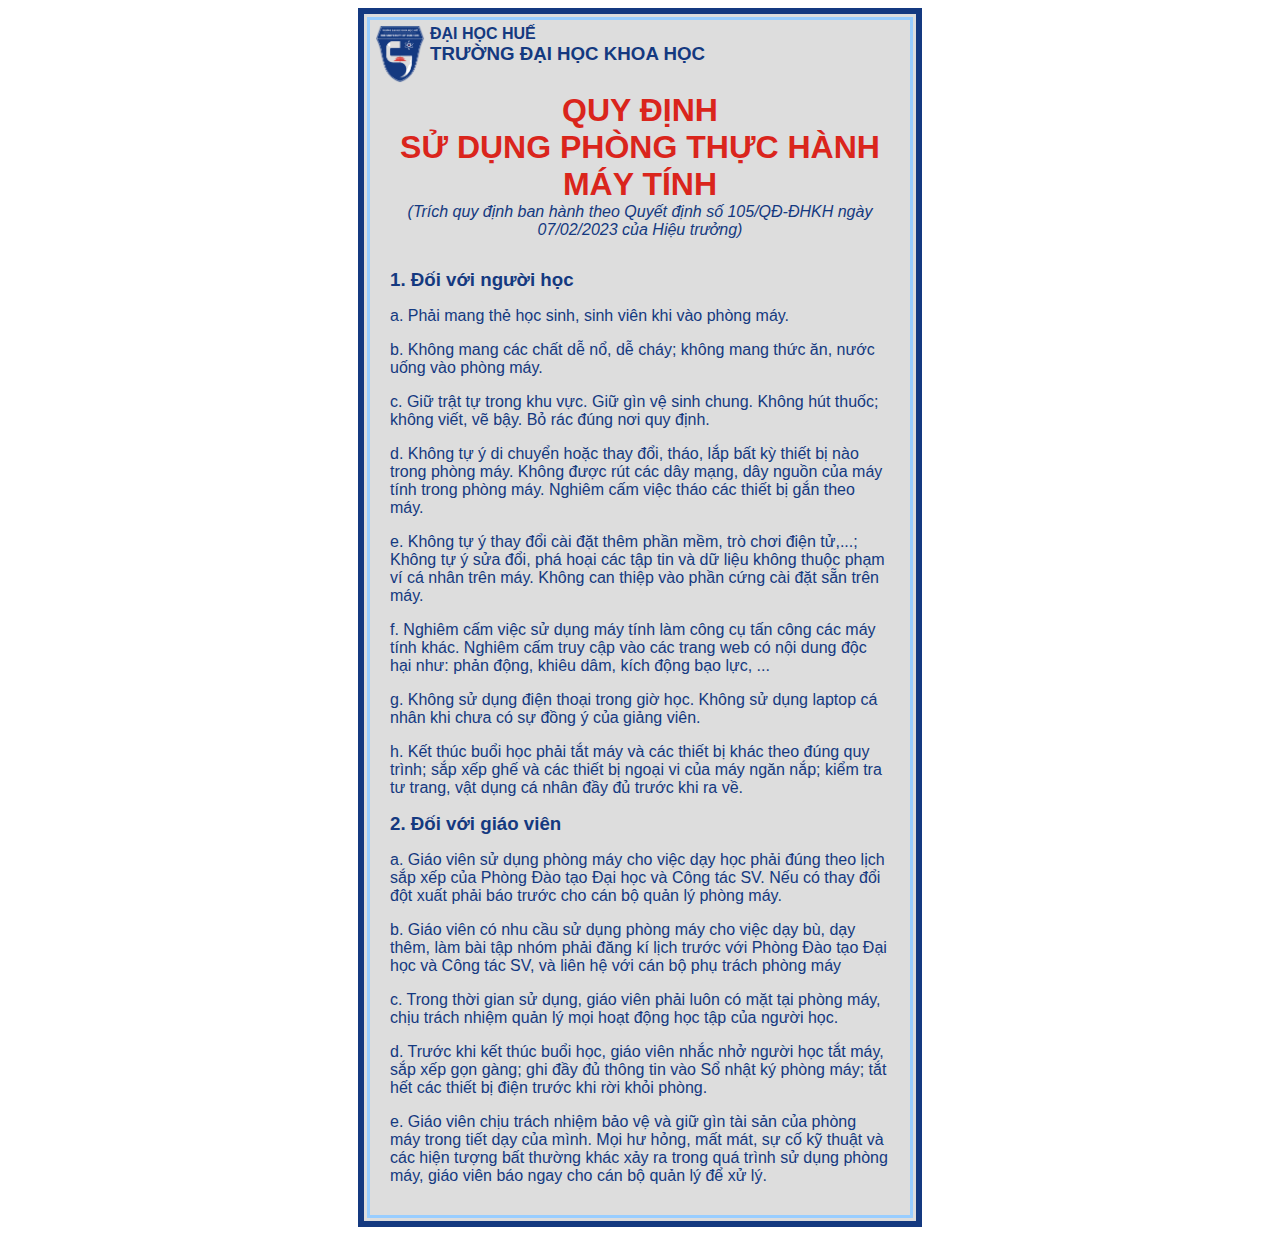
<file: html-git/quy_dinh.html>
<!DOCTYPE html>
<html lang="en">
<head>
    <meta charset="UTF-8">
    <meta http-equiv="X-UA-Compatible" content="IE=edge">
    <meta name="viewport" content="width=device-width, initial-scale=1.0">
    <link rel="stylesheet" href="../css-git/quy_dinh.css">
    <title>Quy Định</title>
</head>
<body>
    <div class="container">
        <div class="items">
            <div class="logo-inline">
                <div class="logo"><img src="../img-git/tải_xuống-removebg-preview.png" alt=""></div>
                <div class="header-logo">
                    <h4>ĐẠI HỌC HUẾ</h4>
                    <h3>TRƯỜNG ĐẠI HỌC KHOA HỌC</h3>
                </div>
            </div>
            <div class="header">
                <h1>QUY ĐỊNH</h1>
                <h1>SỬ DỤNG PHÒNG THỰC HÀNH MÁY TÍNH</h1>
                <i>(Trích quy định ban hành theo Quyết định số 105/QĐ-ĐHKH ngày 07/02/2023 của Hiệu trưởng)</i>
            </div>
            <div class="content">
                <h3>1. Đối với người học</h3>
                <p>a. Phải mang thẻ học sinh, sinh viên khi vào phòng máy.</p>
                <p>b. Không mang các chất dễ nổ, dễ cháy; không mang thức ăn, nước uống vào phòng máy.</p>
                <p>c. Giữ trật tự trong khu vực. Giữ gìn vệ sinh chung. Không hút thuốc; không viết, vẽ bậy. Bỏ rác đúng nơi quy định.</p>
                <p>d. Không tự ý di chuyển hoặc thay đổi, tháo, lắp bất kỳ thiết bị nào trong phòng máy. Không được rút các dây mạng, dây nguồn của máy tính trong phòng máy. Nghiêm cấm việc tháo các thiết bị gắn theo máy.</p>
                <p>e. Không tự ý thay đổi cài đặt thêm phần mềm, trò chơi điện tử,...; Không tự ý sửa đổi, phá hoại các tập tin và dữ liệu không thuộc phạm ví cá nhân trên máy. Không can thiệp vào phần cứng cài đặt sẵn trên máy.</p>
                <p>f. Nghiêm cấm việc sử dụng máy tính làm công cụ tấn công các máy tính khác. Nghiêm cấm truy cập vào các trang web có nội dung độc hại như: phản động, khiêu dâm, kích động bạo lực, ...</p>
                <p>g. Không sử dụng điện thoại trong giờ học. Không sử dụng laptop cá nhân khi chưa có sự đồng ý của giảng viên.</p>
                <p>h. Kết thúc buổi học phải tắt máy và các thiết bị khác theo đúng quy trình; sắp xếp ghế và các thiết bị ngoại vi của máy ngăn nắp; kiểm tra tư trang, vật dụng cá nhân đầy đủ trước khi ra về.</p>
                <h3>2. Đối với giáo viên</h3>
                <p>a. Giáo viên sử dụng phòng máy cho việc dạy học phải đúng theo lịch sắp xếp của Phòng Đào tạo Đại học và Công tác SV. Nếu có thay đổi đột xuất phải báo trước cho cán bộ quản lý phòng máy.</p>
                <p>b. Giáo viên có nhu cầu sử dụng phòng máy cho việc dạy bù, dạy thêm, làm bài tập nhóm phải đăng kí lịch trước với Phòng Đào tạo Đại học và Công tác SV, và liên hệ với cán bộ phụ trách phòng máy</p>
                <p>c. Trong thời gian sử dụng, giáo viên phải luôn có mặt tại phòng máy, chịu trách nhiệm quản lý mọi hoạt động học tập của người học.</p>
                <p>d. Trước khi kết thúc buổi học, giáo viên nhắc nhở người học tắt máy, sắp xếp gọn gàng; ghi đầy đủ thông tin vào Sổ nhật ký phòng máy; tắt hết các thiết bị điện trước khi rời khỏi phòng.</p>
                <p>e. Giáo viên chịu trách nhiệm bảo vệ và giữ gìn tài sản của phòng máy trong tiết dạy của mình. Mọi hư hỏng, mất mát, sự cố kỹ thuật và các hiện tượng bất thường khác xảy ra trong quá trình sử dụng phòng máy, giáo viên báo ngay cho cán bộ quản lý để xử lý.</p>
            </div>
        </div>
    </div>
</body>
</html>
</file>
<file: BaiThucHanh_01/css/base.css>
*{
    padding: 0;
    margin: 0;
    box-sizing: border-box;
}
html{
    font-family: sans-serif;
}
li{
    list-style-type: none;
}
.header{
    display: flex;
    justify-content: space-between;
}
.container .logo{
    margin-left: 20px;
}
.header .navigation{
    display: flex;
    margin-right: 200px;
}
.navigation .items{
    padding: 20px;
}
.banner{
    position: relative;
    /* height: 560rem; */
    height: 35rem;
    width: 100%;
    overflow: hidden;
}
.banner img{
    position: absolute;
    bottom: -9rem;
    width: 100%;
}
.content{
    margin: 0 10%;
    margin-top: 5px;
}
.content .items2{
    display: flex;
}
.content .items2 .items-child img{
    width: 100%;
}
.items2 .items-child{
    position: relative;
    text-align: center;
    flex: 1;
}
.content .text{
    font-size: 30px;
    padding: 10px 0;
}
.text-1, .text-2{
    position: absolute;
    width: 100%;
    font-size: 25px;
    text-align: center;
}
.text-1{
    font-weight: 550;
    bottom: 30px;
}
.text-2{
    bottom: 50px;
    color: #fff;
}
.footer{
    margin-top: 50px;
}
.footer .footer-items{
    background-color: #fff206;
}
.footer-items-child{
    display: flex;
    margin: 0 10%;
}
.f-items{
    padding: 30px 10px;
    flex: 1;
}
@media (min-width: 1600px) {
    .banner {
        height: 44rem;
    }
    .banner img {
        bottom: -11rem;
    }
    .text-1 {
        font-size: 32px;
        bottom: 50px;
    }
    .text-2 {
        font-size: 36px;
        bottom: 59px;
    }
}
</file>
<file: BaiThucHanh_02/css/site.css>
*{
    padding: 0;
    margin: 0;
    box-sizing: border-box;
}
html{
    font-family: 'Open Sans', sans-serif;
}
li{
    list-style-type: none;
}
.full-img{
    width: 100%;
}
.logo-img{
    width: 78%;
    margin-left: 20px;
}
.container{
    background: url('../images/head-background.jpg') center / cover no-repeat;
    height: 630px;
}
.container .login{
    margin: 0 25%;
}
.container .login .logo-hotline{
    display: flex;
    justify-content: space-between;
    border-bottom: 1px solid #fff;
}
.logo-hotline .hotline{
    font-size: 24px;
    font-weight: 550;
    border-radius: 5px;
    border: none;
    margin-right: 20px;
    margin-top: 18%;
    padding: 10px 35px;
    color: #fff;
    background-color: #49a333;
}
.login .sub{
    width: 280px;
    margin-top: 5%;
    margin-left: 20px;
    color: #fff;
    border: 5px solid #ced086;
    background-color: #678b37;
}
.sub .sub-items{
    padding: 15px 25px 25px;
}
.sub .header-sub{
    text-align: center;
    font-size: 23px;
    padding-bottom: 10px;
}
.sub .text-sub{
    display: inline-block;
    width: 100%;
    text-align: center;
    font-size: 12px;
}
.input-items{
    margin-top: 10px;
    width: 100%;
    border: none;
    padding: 5px 0;
    border-top: 2px solid #618334;
    border-bottom: 2px solid #84a15d;
    background-color: #678b37;
}
.input-items[type="text"]::placeholder,
.input-items[type="email"]::placeholder{
    color: #fff;
}
.sub-footer{
    margin-left: 18%;
    margin-top: 5%;
    padding: 15px 20px;
    border: none;
    color: #fff;
    background-color: #c5d301;
}
.cotnent{
    margin: 1% 25%;
}
.layout-1, .layout-2{
    display: flex;
}
.layout-1{
    padding-bottom: 20px;
}
.layout-2{
    padding-top: 10px;
}
.content-items{
    flex: 1;
}
.content-img{
    border: 2px dashed #0dc212;
    border-radius: 10px;
}
.content-text-2, .content-img-1{
    padding-right: 10px;
}
.content-text-1, .content-img-2{
    padding-left: 10px;
}
.header-text-content{
    font-weight: 700;
    font-size: 15px;
    text-align: center;
    color: #2d8c19;
}
.text-content{
    font-weight: 550;
    padding-top: 10px;
    font-size: 15px;
    text-align: justify;
}
.cotnent-2{
    background-color: #81af53;
}
.layout-3{
    padding: 30px 0;
    margin: 1% 25% 0;
    display: flex;
}
.items-left{
    flex: 2;
    padding-right: 30px;
    color: #fff;
}
.items-right{
    flex: 1;
}
.header-text-content-2{
    font-weight: 700;
    font-size: 20px;
}
.text-content-2{
    padding-top: 10px;
    font-size: 15px;
    text-align: justify;
    border-top: 2px solid #fff;
}
.footer{
    background-color: #dce085;
}
.layout-4{
    padding: 30px 0;
    margin: 1px 25% 0;
}
.footer-header{
    text-align: center;
    font-weight: 700;
    font-size: 19px;
    color: #196530;
}
.footer-input-1{
    padding-top: 30px;
}
.footer-input-1, .footer-input-2{
    display: flex;
}
.footer-items{
    padding: 5px;
    border: 1px solid #ccc;
}
.footer-items[type="text"]::placeholder,
.footer-items[type="email"]::placeholder{
    color: #000;
}
.footer-items-1, .footer-items-2{
    flex: 1;
}
.footer-items-1{
    padding-right: 10px;
    padding-bottom: 10px;
}
.footer-items-2{
    padding-left: 10px;
}
.footer-btn{
    border: none;
    padding: 6px;
    color: #fff;
    background-color: #2a6e01;
}
@media (min-width: 1600px) {
    .footer-header, .header-text-content-2{
        font-size: 24px;
    }
    .header-text-content, .text-content, .text-content-2{
        font-size: 19px;
    }
    .footer-items {
        padding: 8px;
    }
}
</file>
<file: BaiThucHanh_04/style.css>
*{
    padding: 0;
    margin: 0;
    box-sizing: border-box;
}
html{
    font-family: 'Roboto', sans-serif;
}
li{
    list-style-type: none;
}
.full-img{
    width: 100%;
}
.flex{
    display: flex;
}
.flex-c{
    display: flex;
    flex-direction: column;
}
.flex-1{
    flex: 1;
}
.flex-2{
    flex: 2;
}
.m-l-4{
    margin-left: 4px;
}
.po-re{
    position: relative;
}
.po-ab{
    position: absolute;
}
.container{
    margin: 2% 10%;
}
.container-header{
    display: flex;
}
.container-header .header-right{
    flex: 1;
    margin-left: 10px;
}
.container-header .headers{
    display: flex;
    justify-content: space-between;
    font-weight: 550;
    padding: 10px 30px;
}
.headers .navigation{
    display: flex;
}
.navigation-input{
    height: 35px;
    width: 250px;
    border: 1px solid #ccc;
}
.navigation-input[type="text"]::placeholder{
    color: #9f9d9c;
    padding-left: 10px;
}
.navigation > .items-text{
    padding: 10px 20px;
}
.navigation > .items-icon{
    padding: 10px;
}
.header-right .headers-1{
    padding-right: 0;
}
.headers-2{
    color: #fff;
    background-color: #f69631;
}
.nav-icon{
    color: #f69631;

}
.nav-icon > li{
    border-radius: 5px;
    text-align: center;
    width: 38px;
    margin: 0 5px;
    background-color: #fbd5ad;
}
.banner-redmi{
    margin-top: 5px;
}
.news{
    margin-top: 2%;
}
.text{
    color: #fff;
}
.text-1-1{
    font-size: 30px;
    margin-right: 21%;
    font-weight: 500;
    bottom: 10%;
    left: 3%;
}
.text-1-2{
    font-size: 10px;
    bottom: 5%;
    left: 3%;
}
.text-2{
    font-size: 27px;
    margin-right: 17%;
    font-weight: 550;
    bottom: 8%;
    left: 3%;
}
.text-3, .text-4{
    margin-right: 10%;
    font-size: 18px;
    font-weight: 550;
    bottom: 7%;
    left: 6%;
}
.content{
    margin-top: 1%;
}
.img-content{
    width: 38%;
}
.header-content-1{
    position: relative;
    display: inline-block;
    padding: 10px 0;
    font-size: 20px;
    font-weight: 550;
    width: 90px;
    color: #f69639;
}
.header-content-1::before{
    content: "";
    width: 55%;
    position: absolute;
    bottom: 0;
    left: 0;
    border-bottom: 3px solid #f69639;
}
.header-content-1::after{
    content: "";
    width: 45%;
    position: absolute;
    bottom: 0;
    right: 0;
    border-bottom: 2px solid #f5f5f5;
}
.header-content-2{
    position: relative;
    padding: 10px 0;
    font-size: 20px;
    font-weight: 550;
    color: #f69639;
}
.header-content-2::before{
    content: "";
    width: 13%;
    position: absolute;
    bottom: 0;
    left: 0;
    border-bottom: 3px solid #f69639;
}
.header-content-2::after{
    content: "";
    width: 87%;
    position: absolute;
    bottom: 0;
    right: 0;
    border-bottom: 2px solid #f5f5f5;
}
.content-2{
    padding-left: 4%;
}
.items-content-1{
    padding: 2% 0;
}
.items-content-2{
    padding: 6.5% 0;
}
.text-content{
    padding: 0 2%;
}
.text-top, .text-center, .text-bottom{
    padding-top: 10px;
}
.text-top{
    font-weight: 400;
    font-size: 22px;
}
.text-center{
    font-size: 13px;
    color: #b6b5b5;
}
.text-bottom{
    font-size: 14px;
    color: #898787;
}
.cuu-am-chan-kinh{
    width: 92%;
}
.more{
    text-align: center;
    font-size: 13px;
    width: 92px;
    padding: 8px;
    border: 1px solid #898787;
    color: #898787;
    margin-top: 4%;
    margin-left: 60%;
}
.footer{
    color: #fff;
    background-color: #383838;
}
.footer .footer-content{
    padding: 50px;
    margin: 5% 10% 0;
}
.footer-icon{
    padding: 10px;
    margin: 5px;
    width: 40px;
    text-align: center;
    border: 1px solid #4b4b4bb9;
    background-color: #3e3e3e;
}
.footer-text{
    padding-right: 100px;
}
.footer-text-top-1{
    font-size: 22px;
    padding-bottom: 20px;
}
.footer-text-top-2{
    margin-left: 5px;
    font-size: 22px;
    padding-bottom: 20px;
}
.footer-text-center{
    font-size: 15px;
    padding-bottom: 20px;
}
.footer-text-bottom{
    font-size: 15px;
    padding-bottom: 30px;
}
.copyright{
    font-size: 15px;
    height: 50px;
    color: #fff;
    background-color: #000;
}
.copyright-l{
    line-height: 50px;
    margin-left: 13%;
}
@media (min-width: 1600px) {
    .container {
        margin: 2% 18%;
    }
    .footer .footer-content {
        padding: 50px;
        margin: 5% 18% 0;
    }
    .copyright-l {
        margin-left: 20.5%;
    }
}
</file>
<file: BaiThucHanh_06/css/style.css>
*{
    margin: 0;
    padding: 0;
    box-sizing: border-box;
}
html{
    font-family: sans-serif;
}
li{
    list-style-type: none;
}
.container-top .bg-top{
    position: relative;
    width: 100%;
}
.container-top .navigation{
    position: absolute;
    top: 0;
    left: 0;
    right: 0;
    color: #fff;
}
.navigation .navigation-flex{
    display: flex;
    justify-content: space-evenly;
}
.navigation-flex .navigation-items{
    display: flex;
}
.navigation-items .items{
    padding: 3.5% 0;
}
.items-1::after, .items-2::before{
    content: "";
    border-left: 1px solid #ffffff81;
    margin: 0 20px;
}
.navigation-items-2{
    margin-right: 40px;
}
.long-den{
    position: absolute;
    top: 54%;
    left: 19%;
    z-index: 1;
}
.content{
    position: absolute;
    margin: 0 24%;
    top: 54%;
}
.content-1 .content-slider{
    display: flex;
    background-color: #112141;
}
.content-slider .btn-left,
.content-slider .btn-right{
    display: flex;
    flex-wrap: wrap;
    flex: 1;
}
.content-slider .btn-left{
    margin-right: 5px;
}
.content-slider .btn-right{
    margin-left: 5px;
}
.content-slider .btn-mid{
    display: flex;
    flex: 2;
}
.btn-img{
    width: 100%;
}
.content-2{
    margin-top: .5%;
}
.content-2{
    display: flex;
}
.content-slider-1{
    padding-right: 0.5%;
    flex: 2;
}
.content-slider-2{
    flex: 0.7;
}
.new-header{
    position: relative;
    height: 8.5%;
}
.new-header .new-navigation{
    position: absolute;
    display: flex;
    top: 10%;
    padding-left: 10px;
}
.new-navigation-items{
    padding: 3.5% 7px;
    font-size: 14px;
    color: #c2a67a;
}
.list-event{
    border-left: 5px solid #1f3252;
    border-right: 5px solid #1f3252;
    border-bottom: 5px solid #1f3252;
    background-color: #fff;
}
.news{
    padding: 10px;
    padding-right: 50px;
}
.new-img{
    width: 22%;
    border: 5px solid #b69b74;
}
.event{
    display: flex;
}
.event .text-event{
    margin-left: 20px;
    font-size: 13px;
}
.text-event .text-1{
    border-left: 5px solid #b70f0b;
    padding-left: 10px;
    color: #b70f0b;
    font-weight: 700;
}
.text-event .text-2{
    display: block;
    font-size: 13px;
    margin-top: 5px;
    color: #929395;
}
.text-event .text-3{
    margin-top: 5px;
    color: #777;
}
.btn-event{
    padding-top: 20px;
}
.btn-event .btn-list{
    display: flex;
    justify-content: end;
    padding-right: 50px;
    padding-bottom: 20px;
}
.btn-event .btn-list a{
    font-size: 10px;
    color: #8b91a0;
    text-decoration: none;
}
.btn-list-items{
    margin-left: 10px;
    padding: 5px;
    border: 3px solid #bfbfbf;
    background-color: #112141;
}
.slider-img-right{
    border: 5px solid #112141;
}
.footer{
    position: relative;
    margin-top: 30%;
}
.footer .footer-items-1{
    position: absolute;
    width: 100px;
    bottom: 74px;
    left: 24%;
}
.footer .footer-items-2{
    position: absolute;
    text-align: center;
    font-size: 12px;
    left: 0;
    right: 0;
    bottom: 23px;
}
.footer-text{
    padding-bottom: 5px;
}
@media (min-width: 1600px) {
    .items-1::after, .items-2::before {
        content: "";
        border-left: 2px solid #ffffff81;
    }
    .new-navigation-items {
        padding: 3.2% 13px;
        font-size: 17px;
    }
    .navigation-items .items {
        padding: 5% 0;
    }
    .long-den {
        top: 47%;
        left: 20%;
    }
    .content {
        top: 47%;
    }
    .event .text-event {
        font-size: 14px;
    }
    .btn-list-items {
        padding: 7px;
    }
    .btn-event .btn-list a {
        font-size: 11px;
    }
    .footer {
        margin-top: 28.5%;
    }
    .footer .footer-items-1{
        bottom: 95px;
    }
    .footer .footer-items-2 {
        font-size: 14px;
        bottom: 35px;
    }
}
</file>
<file: css-git/flex.css>
*{
    padding: 0;
    margin: 0;
    box-sizing: border-box;
}
html{
    scroll-behavior: smooth;
}
li{
    list-style-type: none;
}
.header{
    display: flex;
    justify-content: space-between;
    position: fixed;
    top: 0;
    right: 0;
    left: 0;
    height: 46px;
    background-color: #000;
}
.navigation{
    display: flex;
    margin: 0 10px;
}
.navigation > li{
    width: 100px;
    text-align: center;
}
.navigation > li > a{
    display: inline-block;
    height: 46px;
    line-height: 46px;
    text-decoration: none;
    color: #fff;
}
.navigation > li:hover > a,
.navigation > li:hover{
    color: #000;
    background-color: #fff;
}
.container{
    display: flex;
    flex-flow: row wrap;
    margin-top: 47px;
    gap: 20px 10px;
}
.block{
    border: 2px solid #000;
    width: calc(calc(100% / 4) - 8px);
    min-width: 300px;
}
.block .item-1{
    background: url('../img-git/1.jpeg') center / cover no-repeat;
    height: 300px;
}
.block .item-2{
    background: url('../img-git/2.jpeg') center / cover no-repeat;
    height: 300px;
}
.block .item-3{
    background: url('../img-git/3.jpeg') center / cover no-repeat;
    height: 300px;
}
.block .item-4{
    background: url('../img-git/4.jpeg') center / cover no-repeat;
    height: 300px;
}
.block .item-5{
    background: url('../img-git/5.jpeg') center / cover no-repeat;
    height: 300px;
}
.block .item-6{
    background: url('../img-git/6.webp') center / cover no-repeat;
    height: 300px;
}
.block .item-7{
    background: url('../img-git/7.webp') center / cover no-repeat;
    height: 300px;
}
.block .item-8{
    background: url('../img-git/8.webp') center / cover no-repeat;
    height: 300px;
}
.block .item-9{
    background: url('../img-git/9.jpeg') center / cover no-repeat;
    height: 300px;
}
.block .item-10{
    background: url('../img-git/10.webp') center / cover no-repeat;
    height: 300px;
}
.block .item-11{
    background: url('../img-git/11.webp') center / cover no-repeat;
    height: 300px;
}
.block .item-12{
    background: url('../img-git/12.jpeg') center / cover no-repeat;
    height: 300px;
}
.block .item-13{
    background: url('../img-git/13.jpeg') center / cover no-repeat;
    height: 300px;
}
.block .item-14{
    background: url('../img-git/14.jpeg') center / cover no-repeat;
    height: 300px;
}
.block .item-15{
    background: url('../img-git/15.jpeg') center / cover no-repeat;
    height: 300px;
}
.block .item-16{
    background: url('../img-git/16.webp') center / cover no-repeat;
    height: 300px;
}
.color-item{
    display: flex;
    flex-flow: row wrap;
    margin-top: 47px;
    gap: 20px 10px;
}
</file>
<file: css-git/minimal-table.css>
html {
    font-family: sans-serif;
  }
  
  table {
    border-collapse: collapse;
    border: 2px solid rgb(200,200,200);
    letter-spacing: 1px;
    font-size: 0.8rem;
  }
  
  td, th {
    border: 1px solid rgb(190,190,190);
    padding: 10px 20px;
  }
  
  th {
    background-color: rgb(235,235,235);
  }
  
  td {
    text-align: center;
  }
  
  tr:nth-child(even) td {
    background-color: rgb(250,250,250);
  }
  
  tr:nth-child(odd) td {
    background-color: rgb(245,245,245);
  }
  
  caption {
    padding: 10px;
  }
</file>
<file: css-git/quy_dinh.css>
html{
    font-family: sans-serif;
}
img{
    width: 100%;
}
.logo-inline{
    padding: 5px;
    display: flex;
}
.logo{
    width: 50px;
}
.header-logo{
    width: 276px;
    margin-left: 5px;
    color: #143980;
}
.container{
    margin: 0 350px;
    border: 6px solid #143980;
    background-color: #ddd;
}
.items{
    border: 3px solid #98cdff;
    margin: 3px;
}
.header{
    text-align: center;
}
.content{
    margin: 30px 20px;
    color: #143980;
}
h1{
    color: #da251c;
}
h1, h3, h4{
    margin: 0;
}
i{
    color: #143980;
}
</file>
